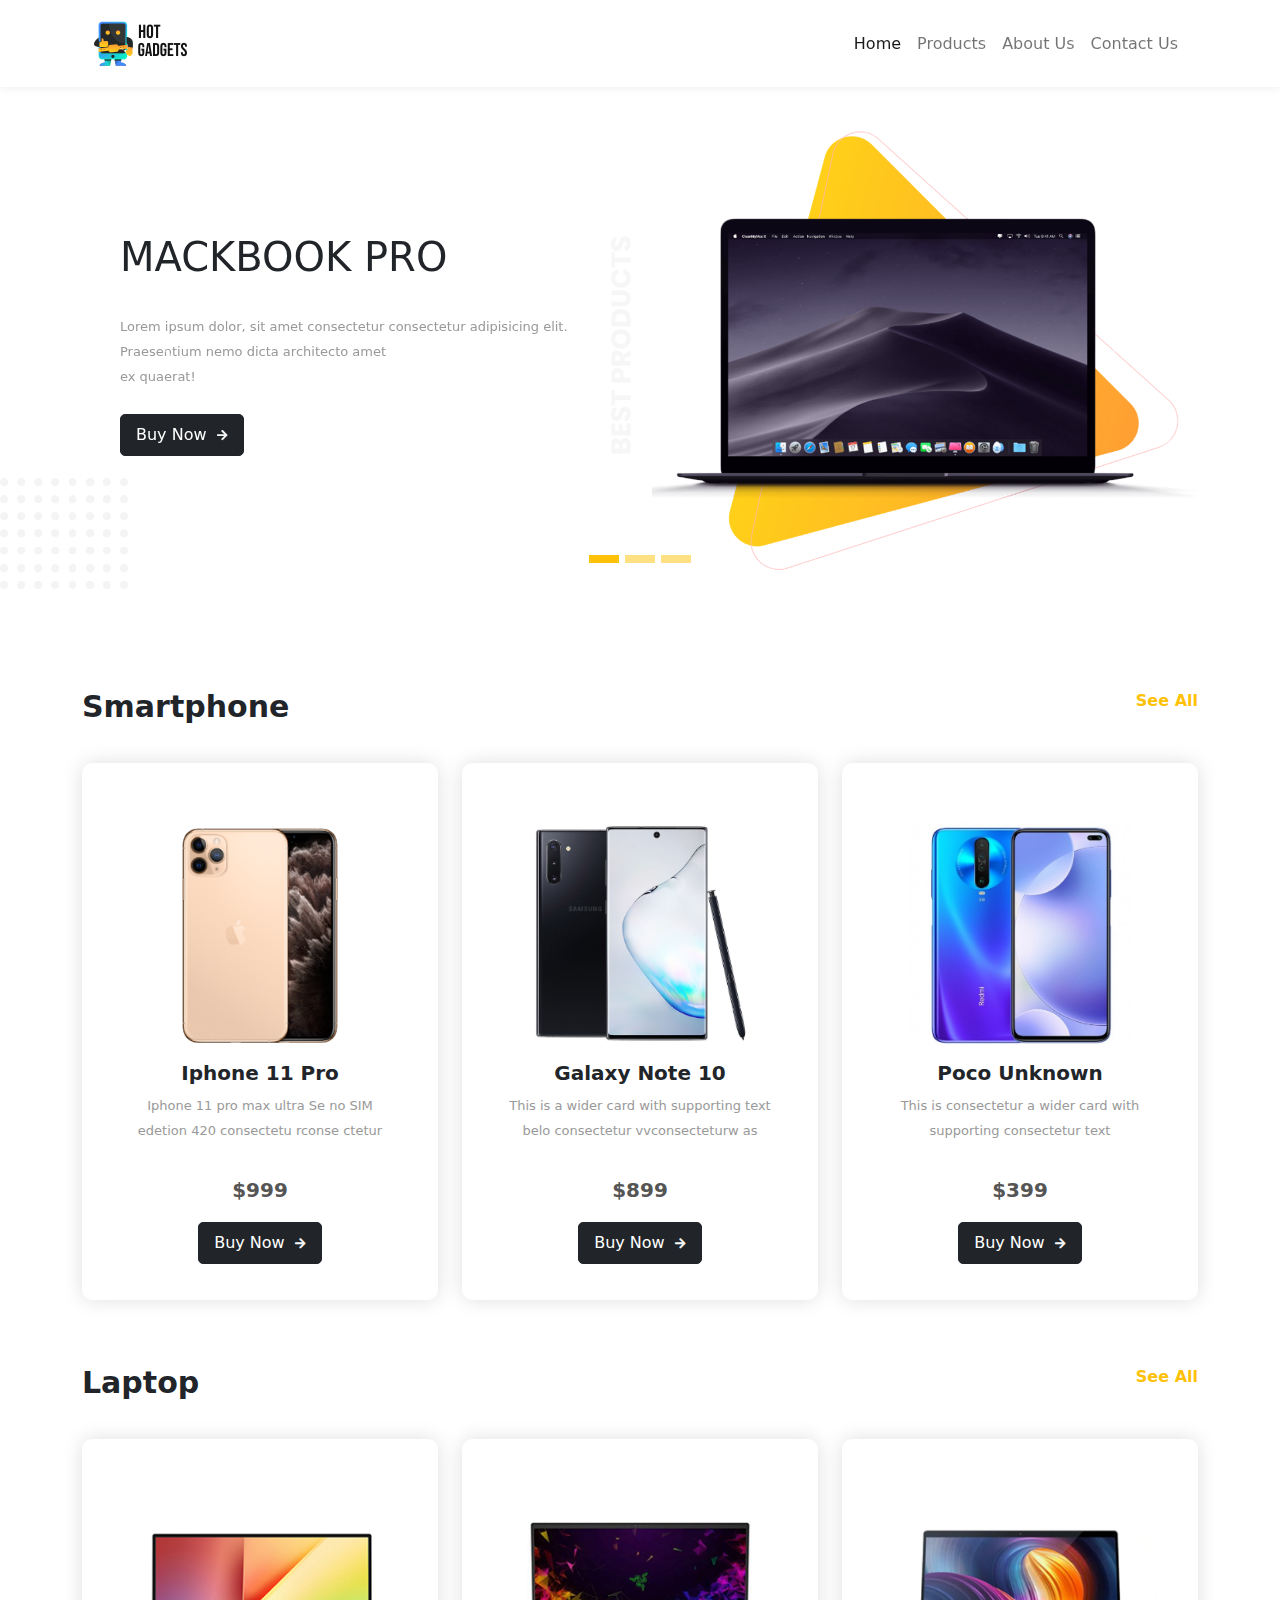
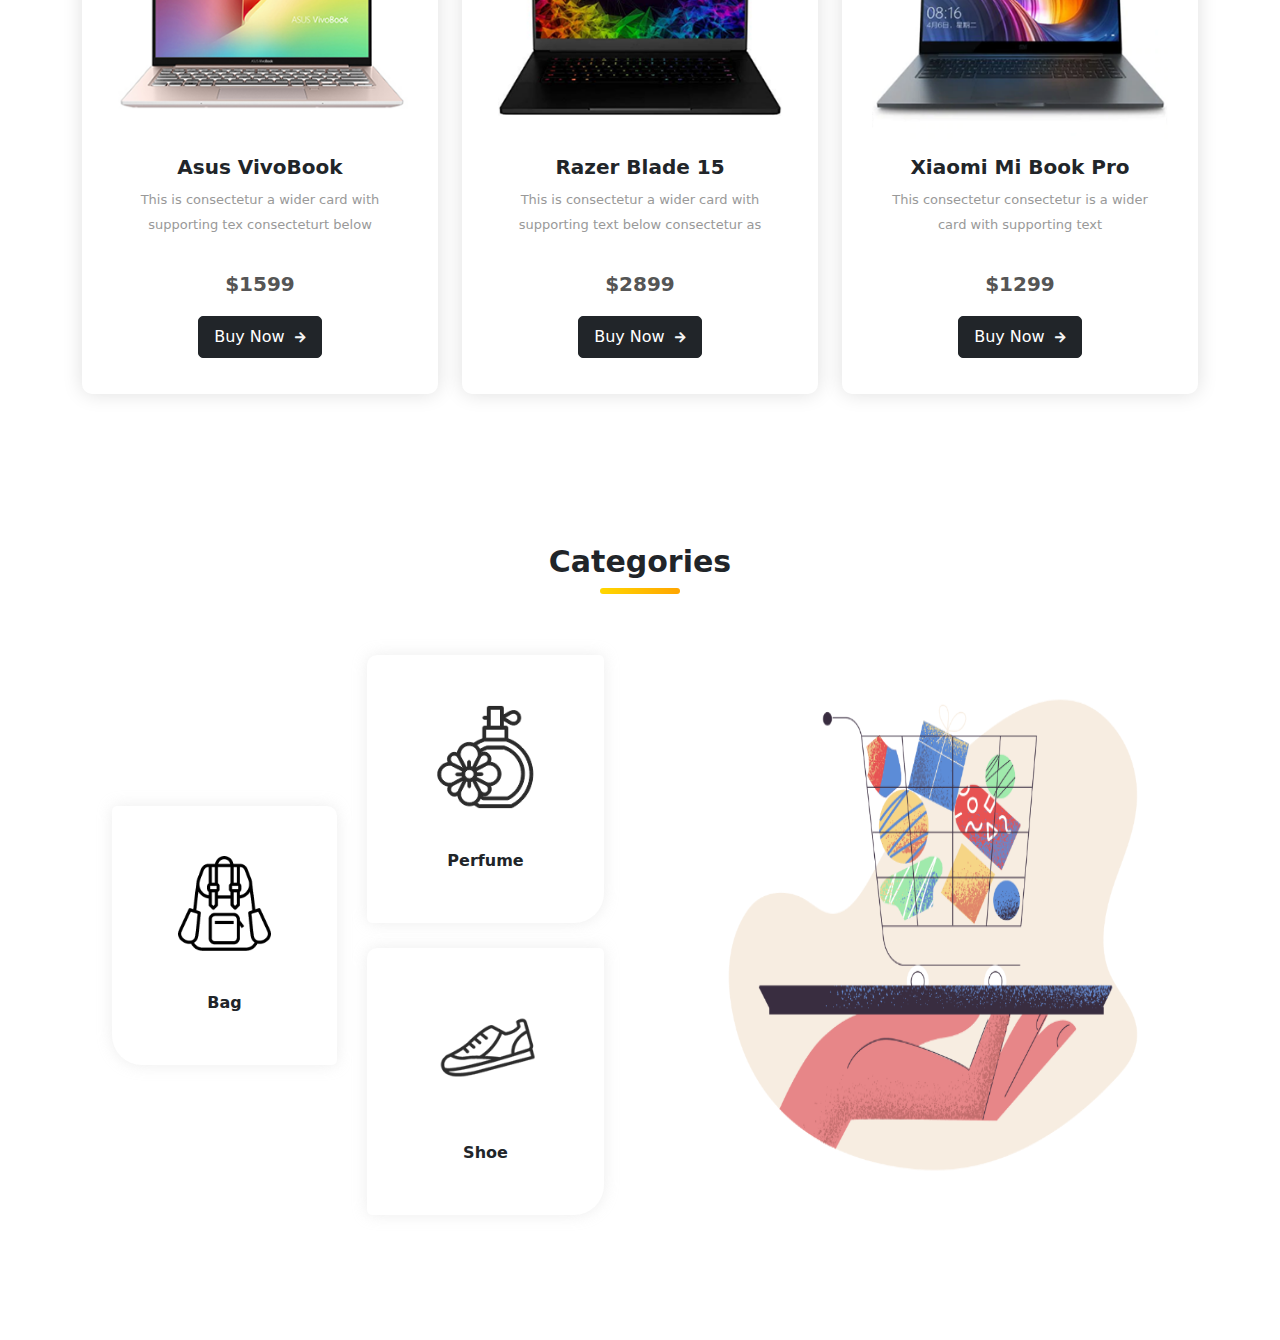
<file: index.html>
<!DOCTYPE html>
<html lang="en">

<head>
    <meta name="viewport" content="width=device-width, initial-scale=1.0">
    <link rel="stylesheet" href="https://cdnjs.cloudflare.com/ajax/libs/font-awesome/5.15.3/css/all.min.css">
    <link rel="stylesheet" href="bootstrap 5.1.1/css/bootstrap.min.css">
    <link rel="stylesheet" href="style.css">
    <title>&nbsp;</title>
    <link rel="shortcut icon" href="1.gif" type="image/x-icon">
</head>

<body>
    <nav class="navbg fixed-top">
        <div class="container navbar navbar-expand-md navbar-light">
            <div class="container-fluid">
                <a class="navbar-brand" href="#">
                    <img height="45" src="res/logo.png" alt="">
                </a>
                <button class="navbar-toggler" type="button" data-bs-toggle="collapse"
                    data-bs-target="#navbarNavAltMarkup" aria-controls="navbarNavAltMarkup" aria-expanded="false"
                    aria-label="Toggle navigation">
                    <span class="navbar-toggler-icon"></span>
                </button>
                <div class="collapse navbar-collapse justify-content-end" id="navbarNavAltMarkup">
                    <div class="navbar-nav">
                        <a class="nav-link active" aria-current="page" href="#home">Home</a>
                        <a class="nav-link" href="#products">Products</a>
                        <a class="nav-link" href="#about">About Us</a>
                        <a class="nav-link" href="#contact">Contact Us</a>
                    </div>
                </div>
            </div>
        </div>
    </nav>
    <div class = slider-bg>
        <div class="container carousel-box">
            <div id="carouselExampleIndicators" class="carousel slide" data-bs-ride="carousel">
                <div class="carousel-indicators">
                    <button data-bs-target="#carouselExampleIndicators" data-bs-slide-to="0" class="active bg-warning"
                        style="height: 8px; border-radius: 10px; " aria-current="true" aria-label="Slide 1"></button>
                    <button class="bg-warning" style="height: 8px; border-radius: 10px; "
                        data-bs-target="#carouselExampleIndicators" data-bs-slide-to="1" aria-label="Slide 2"></button>
                    <button class="bg-warning" style="height: 8px; border-radius: 10px; "
                        data-bs-target="#carouselExampleIndicators" data-bs-slide-to="2" aria-label="Slide 3"></button>
                </div>
                <div class="carousel-inner">
                    <div class="carousel-item active">
                        <div class="row d-flex justify-content-center align-items-center">
                            <div class="col-6 s2 s1">
                                <h1>Mackbook Pro</h1>
                                <p class="slide-p">Lorem ipsum dolor, sit amet consectetur consectetur adipisicing elit. <br> Praesentium  nemo dicta
                                    architecto amet <br> ex quaerat!</p>
                                <button class="btn btn-dark ">Buy Now <span class="fas fa-arrow-right"></span></button>
                            </div>
                            <div class="col-6">
                                <img src="res/banner-products/product-1.png" class="d-block w-100">
                            </div>
                        </div>
                    </div>
                    <div class="carousel-item">
                        <div class="row d-flex justify-content-center align-items-center">
                            <div class="col-6 s2 s1">
                                <h1>MI Home Assistant</h1>
                                <p class="slide-p">Lorem ipsum dolor, sit amet consectetur adipisicing eli consecteturt. <br> Praesentium  nemo dicta
                                    architecto amet <br> ex quaerat!</p>
                                <button class="btn btn-dark ">Buy Now <span class="fas fa-arrow-right"></span></button>
                            </div>
                            <div class="col-6">
                                <img src="res/banner-products/slider-1.png" class="d-block w-100">
                            </div>
                        </div>
                    </div>
                    <div class="carousel-item">
                        <div class="row d-flex justify-content-center align-items-center">
                            <div class="col-6 s2 s1">
                                <h1>JBL Charge Pro</h1>
                                <p class="slide-p">Lorem ipsum dolor, sit amet consectetur adipisicing elit. <br> Praesentium  consectetur nemo dicta
                                    architecto amet ex <br> quaerat!</p>
                                <button class="btn btn-dark ">Buy Now <span class="fas fa-arrow-right"></span></button>
                            </div>
                            <div class="col-6">
                                <img src="res/banner-products/slider-3.png" class="d-block w-100">
                            </div>
                        </div>
                    </div>
                </div>
                <button class="carousel-control-prev" type="button" data-bs-target="#carouselExampleIndicators"
                    data-bs-slide="prev">
                    <span class="carousel-control-prev-icon" aria-hidden="true"></span>
                    <span class="visually-hidden">Previous</span>
                </button>
                <button class="carousel-control-next" type="button" data-bs-target="#carouselExampleIndicators"
                    data-bs-slide="next">
                    <span class="carousel-control-next-icon" aria-hidden="true"></span>
                    <span class="visually-hidden">Next</span>
                </button>
            </div>
        </div>
    </div>

    <div class="container" id="products">
        <div class="cathead d-flex justify-content-between">
            <h5>Smartphone</h5>
            <a class="text-warning see-all-link" href="">See All</a>
        </div>

        <div class="row row-cols-1 row-cols-sm-2 row-cols-md-3 g-4">
            <div class="col text-center">
                <div class="card">
                    <img src="res/phone/phone-2.png" class="card-img-top w-75 m-auto">
                    <div class="card-body">
                        <h5 class="card-title">Iphone 11 Pro</h5>
                        <p class="card-text">Iphone 11 pro max ultra Se no SIM edetion 420 consectetu rconse ctetur</p>
                        <h5 class="price">$999</h5>
                        <button class="btn btn-dark ">Buy Now <span class="fas fa-arrow-right"></span></button>
                    </div>
                </div>
            </div>
            <div class="col text-center">
                <div class="card">
                    <img src="res/phone/phone-3.png" class="card-img-top w-75 m-auto">
                    <div class="card-body">
                        <h5 class="card-title">Galaxy Note 10</h5>
                        <p class="card-text">This is a wider card with supporting text belo consectetur vvconsecteturw as</p>
                        <h5 class="price">$899</h5>
                        <button class="btn btn-dark ">Buy Now <span class="fas fa-arrow-right"></span></button>
                    </div>
                </div>
            </div>
            <div class="col text-center">
                <div class="card">
                    <img src="res/phone/phone-1.png" class="card-img-top w-75 m-auto">
                    <div class="card-body">
                        <h5 class="card-title">Poco Unknown</h5>
                        <p class="card-text">This is consectetur a wider card with supporting consectetur text </p>
                        <h5 class="price">$399</h5>
                        <button class="btn btn-dark ">Buy Now <span class="fas fa-arrow-right"></span></button>
                    </div>
                </div>
            </div>
        </div>
    </div>
    <div class="container">
        <div class="cathead d-flex justify-content-between">
            <h5>Laptop</h5>
            <a class="text-warning see-all-link" href="">See All</a>
        </div>

        <div class="row row-cols-1 row-cols-sm-2 row-cols-md-3 g-4">
            <div class="col text-center">
                <div class="card">
                    <img src="res/laptop/product-1.png" class="card-img-top w-100 m-auto">
                    <div class="card-body">
                        <h5 class="card-title">Asus VivoBook</h5>
                        <p class="card-text">This is consectetur a wider card with supporting tex consecteturt below</p>
                        <h5 class="price">$1599</h5>
                        <button class="btn btn-dark ">Buy Now <span class="fas fa-arrow-right"></span></button>
                    </div>
                </div>
            </div>
            <div class="col text-center">
                <div class="card">
                    <img src="res/laptop/product-2.png" class="card-img-top w-100 m-auto">
                    <div class="card-body">
                        <h5 class="card-title">Razer Blade 15</h5>
                        <p class="card-text">This is consectetur a wider card with supporting text below consectetur as</p>
                        <h5 class="price">$2899</h5>
                        <button class="btn btn-dark ">Buy Now <span class="fas fa-arrow-right"></span></button>
                    </div>
                </div>
            </div>
            <div class="col text-center">
                <div class="card">
                    <img src="res/laptop/product-3.png" class="card-img-top w-100 m-auto">
                    <div class="card-body">
                        <h5 class="card-title">Xiaomi Mi Book Pro</h5>
                        <p class="card-text">This consectetur consectetur is a wider card with supporting text</p>
                        <h5 class="price">$1299</h5>
                        <button class="btn btn-dark ">Buy Now <span class="fas fa-arrow-right"></span></button>
                    </div>
                </div>
            </div>
        </div>
    </div>

    <div class="container">
        <div class="cathead cat">
            <h5 class="text-center">Categories</h5>
        </div>
        <div class="row">
            <div class="col-sm-12 col-md-6 col-lg-6 col-xl-6 d-flex justify-content-center align-items-center">
                <div class="row">
                    <div class="col-6 d-flex justify-content-center align-items-center">
                        <div class=" bag d-flex flex-column text-center">
                            <img class="w-75 m-auto" src="res/Categories/bag.png" alt="">
                            <span>Bag</span>
                        </div>
                    </div>
                    <div class="col-6">
                        <div class=" perf d-flex flex-column text-center">
                            <img class="w-75 m-auto" src="res/Categories/perfume.png" alt="">
                            <span>Perfume</span>
                        </div>
                        <div class=" shoe d-flex flex-column text-center">
                            <img class="w-75 m-auto" src="res/Categories/shoe.png" alt="">
                            <span>Shoe</span>
                        </div>
                    </div>
                    <div>
                        
                    </div>
                </div>
            </div>
            <div class="order-sm-0 order-md-0 order-lg-0 order-xl-0 col-sm-12 col-md-6 col-lg-6 col-xl-6 d-flex justify-content-center">
                <img class="w-100" src="res/Categories/pale-order.png" alt="">
            </div>
        </div>
    </div>



    <footer id="footer" >

    </footer>

    <script src="https://cdn.jsdelivr.net/npm/bootstrap@5.1.1/dist/js/bootstrap.bundle.min.js"
        integrity="sha384-/bQdsTh/da6pkI1MST/rWKFNjaCP5gBSY4sEBT38Q/9RBh9AH40zEOg7Hlq2THRZ"
        crossorigin="anonymous"></script>
</body>

</html>
</file>
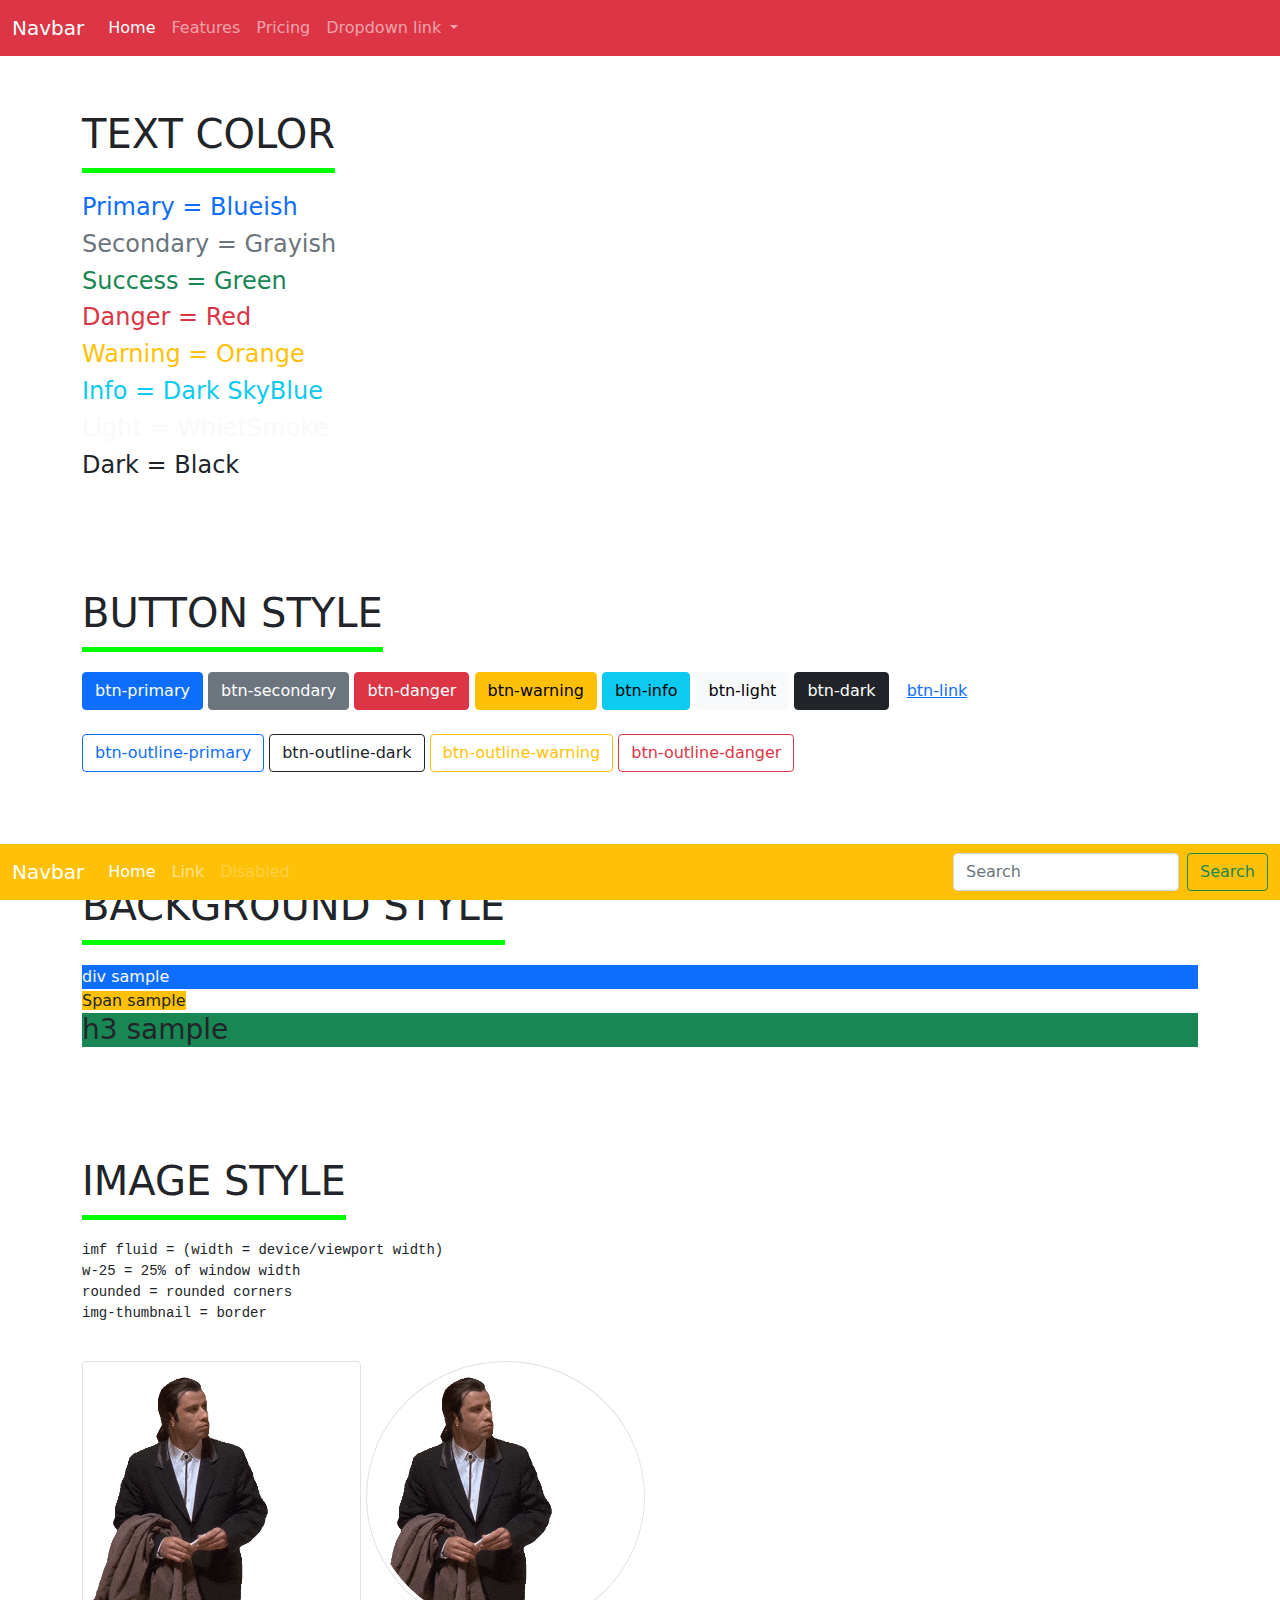
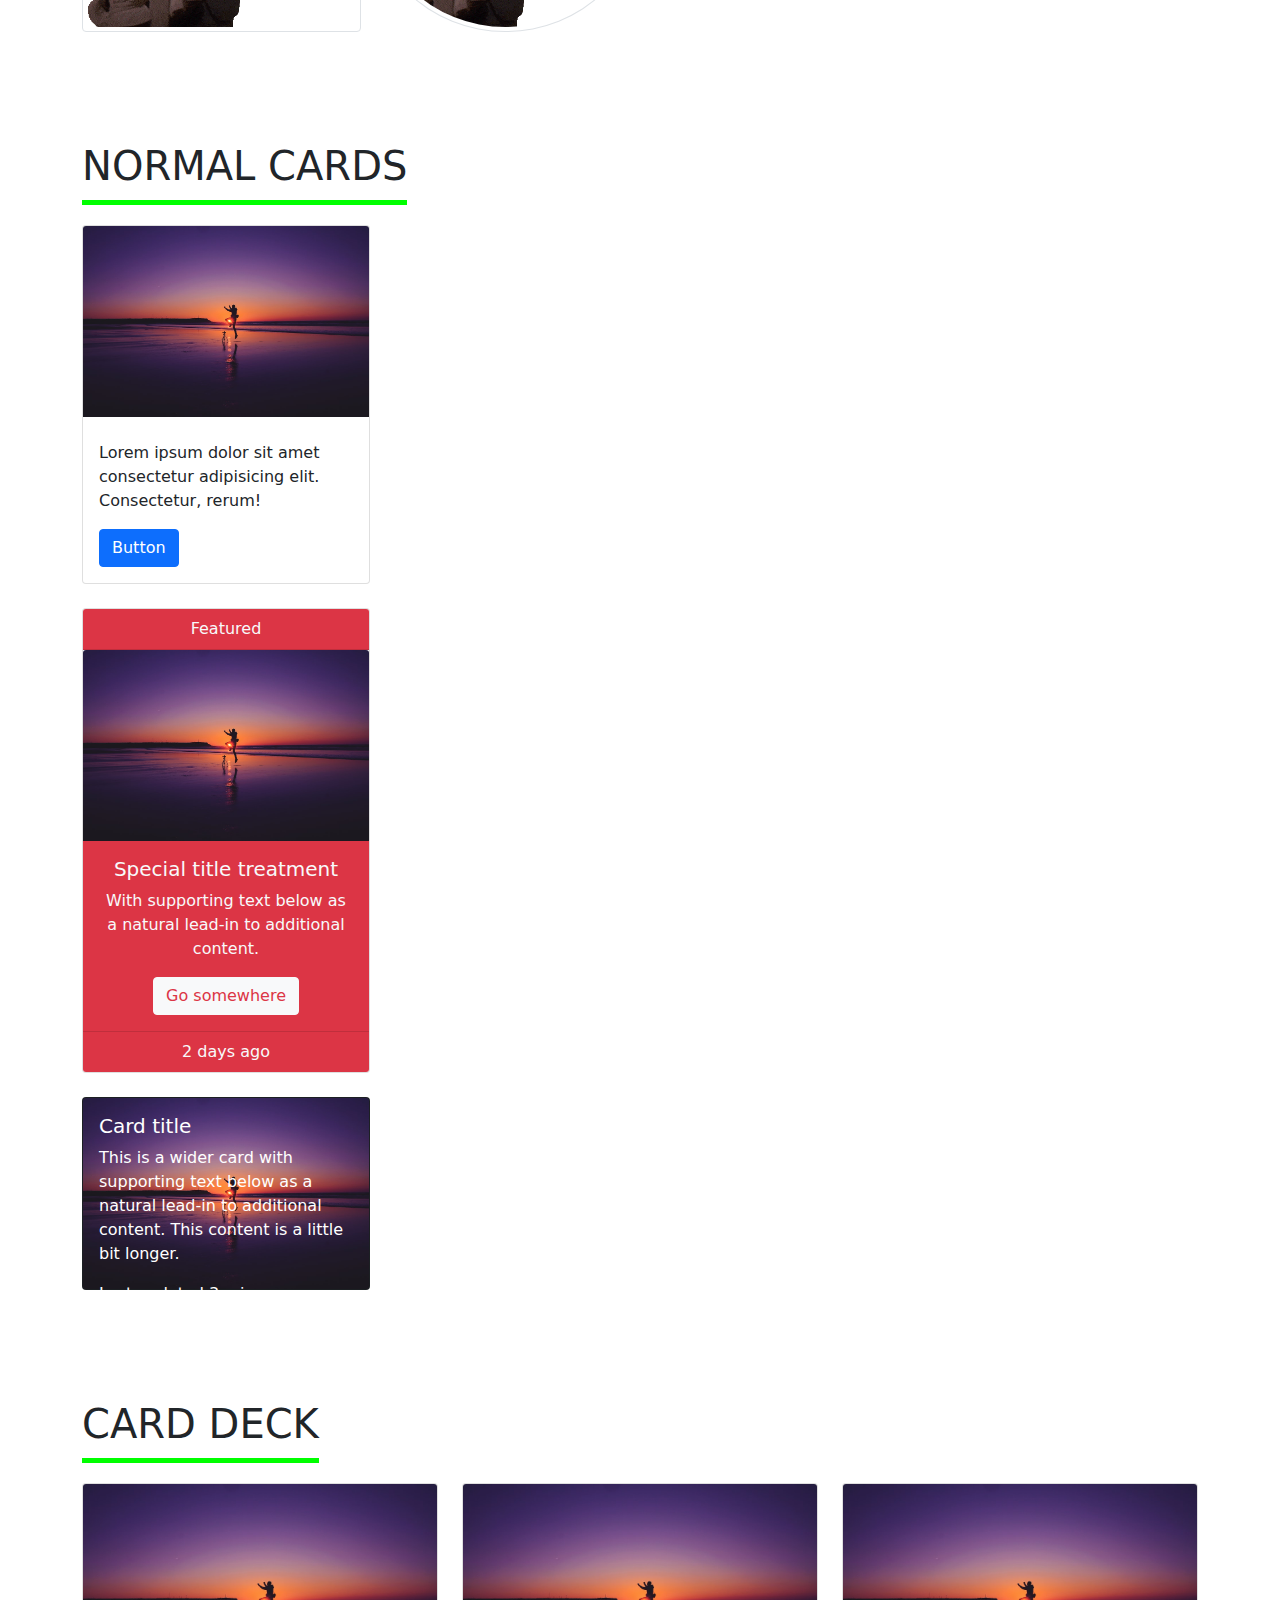
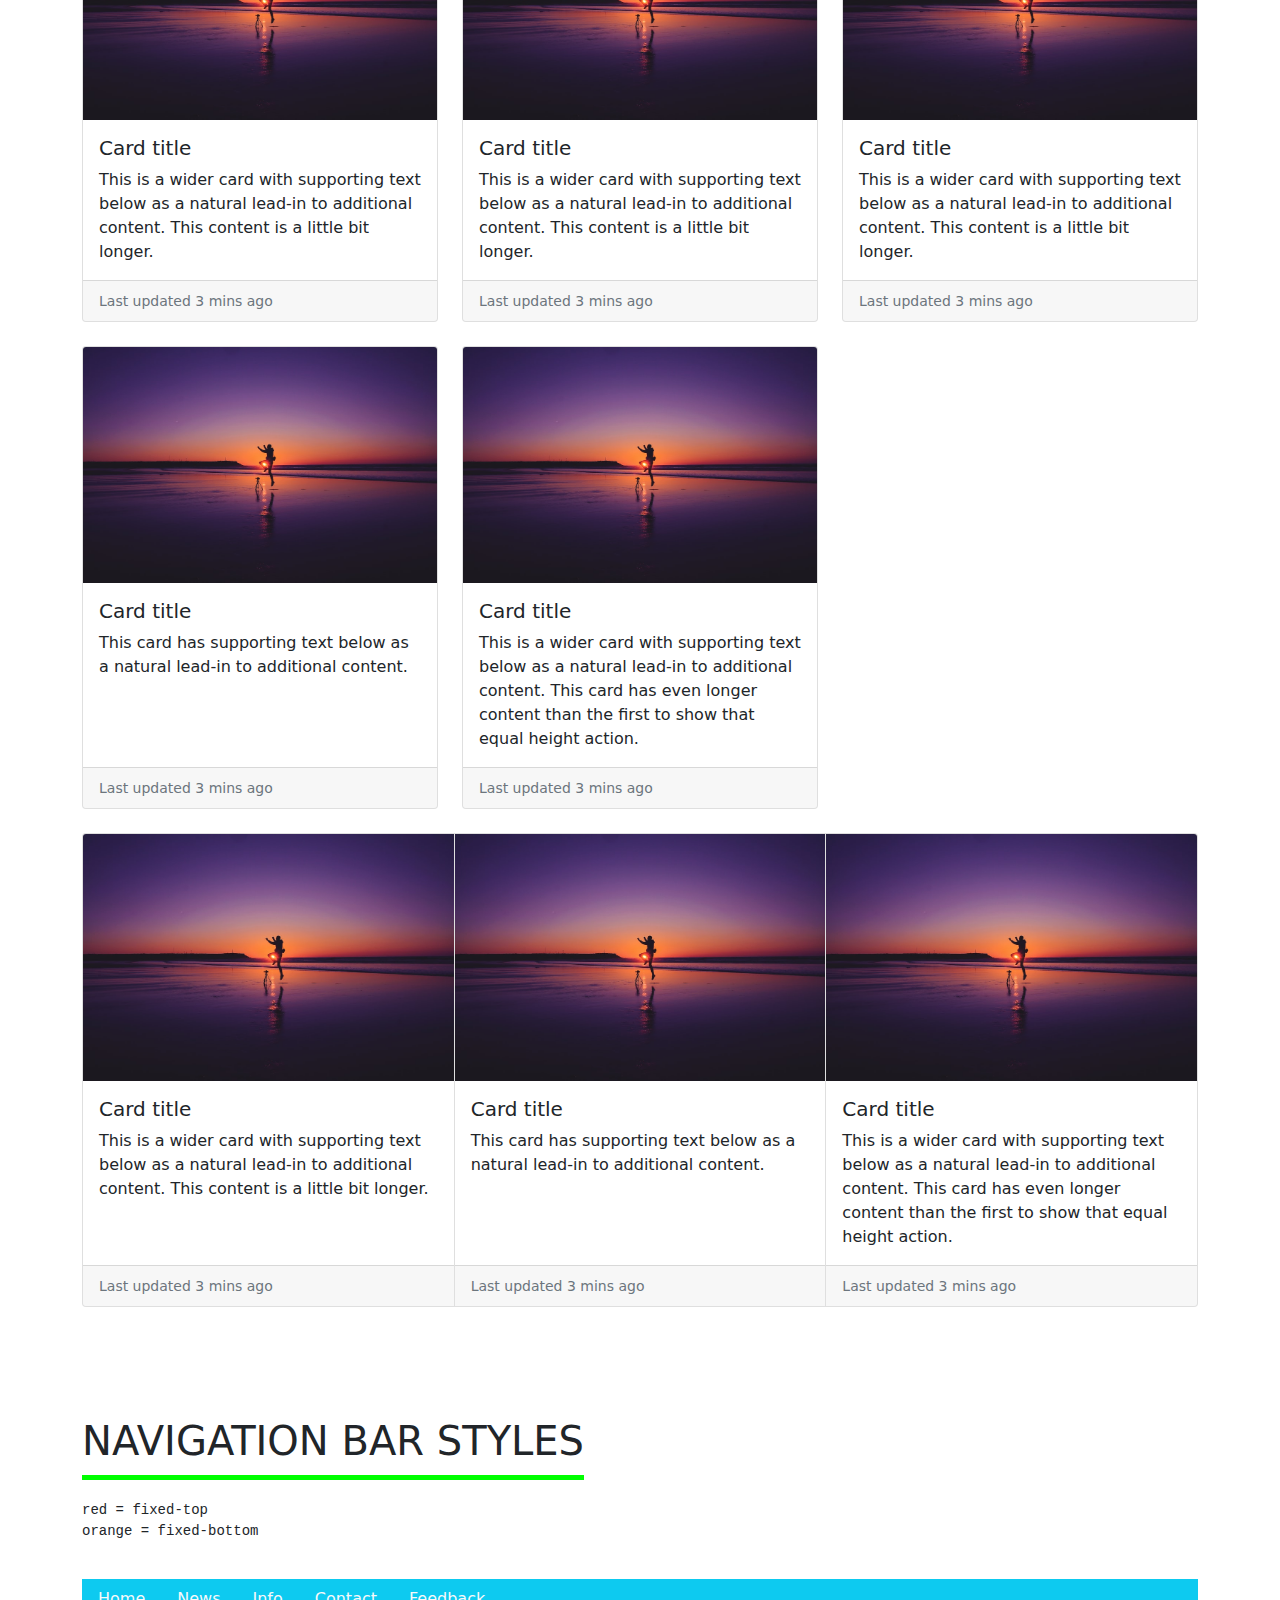
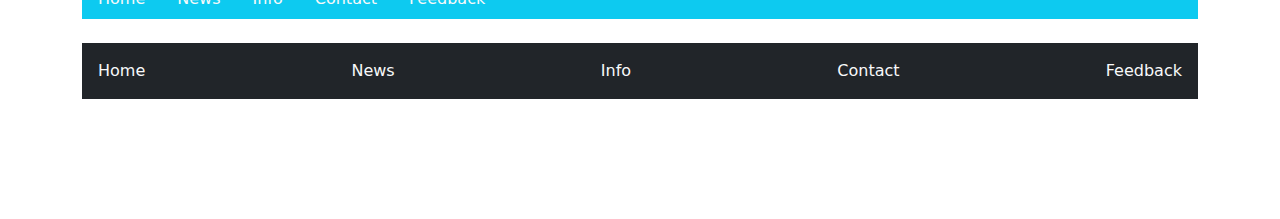
<file: component1.html>
<!DOCTYPE html>
<html lang="en">

<head>
    <meta charset="UTF-8">
    <meta http-equiv="X-UA-Compatible" content="IE=edge">
    <meta name="viewport" content="width=device-width, initial-scale=1.0">
    <title>Document</title>
    <!-- <link href="https://cdn.jsdelivr.net/npm/bootstrap@5.1.1/dist/css/bootstrap.min.css" rel="stylesheet" integrity="sha384-F3w7mX95PdgyTmZZMECAngseQB83DfGTowi0iMjiWaeVhAn4FJkqJByhZMI3AhiU" crossorigin="anonymous"> -->
    <link rel="stylesheet" href="bootstrap 5.1.1/css/bootstrap.min.css">
    <style>
        h1{
            margin: 100px 0 20px 0;
            padding: 10px 0;
            border-bottom: 5px solid lime;
            width: max-content;
        }
    </style>
</head>

<body>
<div class="container">
    <text-style>
        <h1>TEXT COLOR</h1>
        <h4 class=text-primary>Primary = Blueish</h4>
        <h4 class=text-secondary>Secondary = Grayish</h4>
        <h4 class=text-success>Success = Green</h4>
        <h4 class=text-danger>Danger = Red</h4>
        <h4 class=text-warning>Warning = Orange</h4>
        <h4 class=text-info>Info = Dark SkyBlue</h4>
        <h4 class=text-light>Light = WhietSmoke</h4>
        <h4 class=text-dark>Dark = Black</h4>
    </text-style>
    <!-- SECTION BREAKPOINT -->
    <button-style>
        <h1>BUTTON STYLE</h1>
        <input class="btn btn-primary" type="button" value="btn-primary">
        <button class="btn btn-secondary">btn-secondary</button>
        <button class="btn btn-danger">btn-danger</button>
        <button class="btn btn-warning">btn-warning</button>
        <button class="btn btn-info">btn-info</button>
        <button class="btn btn-light">btn-light</button>
        <button class="btn btn-dark">btn-dark</button>
        <button class="btn btn-link">btn-link</button>
        <br><br>
        <button class="btn btn-outline-primary">btn-outline-primary</button>
        <button class="btn btn-outline-dark">btn-outline-dark</button>
        <button class="btn btn-outline-warning">btn-outline-warning</button>
        <button class="btn btn-outline-danger">btn-outline-danger</button>
    </button-style>
    <!-- SECTION BREAKPOINT -->
    <background-style>
        <h1>BACKGROUND STYLE</h1>
        <div class="text-light bg-primary"> div sample </div>
        <span class=bg-warning> Span sample </span>
        <h3 class=bg-success> h3 sample </h3>
    </background-style>
    <!-- SECTION BREAKPOINT -->
    <img-style>
        <h1>IMAGE STYLE</h1>
        <pre>
imf fluid = (width = device/viewport width)
w-25 = 25% of window width
rounded = rounded corners
img-thumbnail = border
        </pre>
        <img class="img-fluid w-25 rounded img-thumbnail" src="1.gif">
        <img class="w-25 img-thumbnail rounded-circle" src="1.gif">
    </img-style>
    <!-- SECTION BREAKPOINT -->
    <card-style>
        <h1>NORMAL CARDS</h1>
        <div class="card" style="width: 18rem;">
            <img src="intelijbackground.jpg" alt="" class="card-img-top">
            <div class="card-body">
                <h5 class="card-title"></h5>
                <p class="card-text">Lorem ipsum dolor sit amet consectetur adipisicing elit. Consectetur, rerum!</p>
                <a href="" class="btn btn-primary">Button</a>
            </div>
        </div>
        <br>
        <div class="card text-center" style="width: 18rem;">
            <div class="card-header bg-danger text-light">
                Featured
            </div>
            <img src="intelijbackground.jpg" alt="" class="card-img-top">
            <div class="card-body bg-danger">
                <h5 class="text-light card-title">Special title treatment</h5>
                <p class="text-light card-text">With supporting text below as a natural lead-in to additional content.
                </p>
                <a href="#" class="text-danger btn btn-light">Go somewhere</a>
            </div>
            <div class="bg-danger card-footer text-light">
                2 days ago
            </div>
        </div>
        <br>
        <div class="card bg-dark text-white" style="width: 18rem;">
            <img src="intelijbackground.jpg" class="card-img" alt="...">
            <div class="card-img-overlay">
                <h5 class="card-title">Card title</h5>
                <p class="card-text">This is a wider card with supporting text below as a natural lead-in to additional
                    content. This content is a little bit longer.</p>
                <p class="card-text">Last updated 3 mins ago</p>
            </div>
        </div>
        <h1>CARD DECK</h1>
        <div class="row row-cols-1 row-cols-md-3 g-4">
            <div class="col">
              <div class="card h-100">
                <img src="intelijbackground.jpg" class="card-img-top" alt="...">
                <div class="card-body">
                  <h5 class="card-title">Card title</h5>
                  <p class="card-text">This is a wider card with supporting text below as a natural lead-in to additional content. This content is a little bit longer.</p>
                </div>
                <div class="card-footer">
                  <small class="text-muted">Last updated 3 mins ago</small>
                </div>
              </div>
            </div>
            <div class="col">
              <div class="card h-100">
                <img src="intelijbackground.jpg" class="card-img-top" alt="...">
                <div class="card-body">
                  <h5 class="card-title">Card title</h5>
                  <p class="card-text">This is a wider card with supporting text below as a natural lead-in to additional content. This content is a little bit longer.</p>
                </div>
                <div class="card-footer">
                  <small class="text-muted">Last updated 3 mins ago</small>
                </div>
              </div>
            </div>
            <div class="col">
              <div class="card h-100">
                <img src="intelijbackground.jpg" class="card-img-top" alt="...">
                <div class="card-body">
                  <h5 class="card-title">Card title</h5>
                  <p class="card-text">This is a wider card with supporting text below as a natural lead-in to additional content. This content is a little bit longer.</p>
                </div>
                <div class="card-footer">
                  <small class="text-muted">Last updated 3 mins ago</small>
                </div>
              </div>
            </div>
            <div class="col">
              <div class="card h-100">
                <img src="intelijbackground.jpg" class="card-img-top" alt="...">
                <div class="card-body">
                  <h5 class="card-title">Card title</h5>
                  <p class="card-text">This card has supporting text below as a natural lead-in to additional content.</p>
                </div>
                <div class="card-footer">
                  <small class="text-muted">Last updated 3 mins ago</small>
                </div>
              </div>
            </div>
            <div class="col">
              <div class="card h-100">
                <img src="intelijbackground.jpg" class="card-img-top" alt="...">
                <div class="card-body">
                  <h5 class="card-title">Card title</h5>
                  <p class="card-text">This is a wider card with supporting text below as a natural lead-in to additional content. This card has even longer content than the first to show that equal height action.</p>
                </div>
                <div class="card-footer">
                  <small class="text-muted">Last updated 3 mins ago</small>
                </div>
              </div>
            </div>
          </div>
        <br>
        <div class="card-group">
            <div class="card">
                <img src="intelijbackground.jpg" class="card-img-top" alt="...">
                <div class="card-body">
                    <h5 class="card-title">Card title</h5>
                    <p class="card-text">This is a wider card with supporting text below as a natural lead-in to
                        additional content. This content is a little bit longer.</p>
                </div>
                <div class="card-footer">
                    <small class="text-muted">Last updated 3 mins ago</small>
                </div>
            </div>
            <div class="card">
                <img src="intelijbackground.jpg" class="card-img-top" alt="...">
                <div class="card-body">
                    <h5 class="card-title">Card title</h5>
                    <p class="card-text">This card has supporting text below as a natural lead-in to additional content.
                    </p>
                </div>
                <div class="card-footer">
                    <small class="text-muted">Last updated 3 mins ago</small>
                </div>
            </div>
            <div class="card">
                <img src="intelijbackground.jpg" class="card-img-top" alt="...">
                <div class="card-body">
                    <h5 class="card-title">Card title</h5>
                    <p class="card-text">This is a wider card with supporting text below as a natural lead-in to
                        additional content. This card has even longer content than the first to show that equal height
                        action.</p>
                </div>
                <div class="card-footer">
                    <small class="text-muted">Last updated 3 mins ago</small>
                </div>
            </div>
        </div>

    </card-style>
    <!-- SECTION BREAKPOINT -->
    <navigation-bar-style>
        <h1>NAVIGATION BAR STYLES</h1>
        <pre>
red = fixed-top
orange = fixed-bottom
        </pre>
        <nav class="nav bg-info">
            <a href="" class="nav-link text-light">Home</a>
            <a href="" class="nav-link text-light">News</a>
            <a href="" class="nav-link text-light">Info</a>
            <a href="" class="nav-link text-light">Contact</a>
            <a href="" class="nav-link text-light">Feedback</a>
        </nav>
        <br>
        <nav class="navbar navbar-dark bg-dark">
            <a href="" class="nav-link text-light">Home</a>
            <a href="" class="nav-link text-light">News</a>
            <a href="" class="nav-link text-light">Info</a>
            <a href="" class="nav-link text-light">Contact</a>
            <a href="" class="nav-link text-light">Feedback</a>
        </nav>
        <br>
        <nav class="navbar navbar-expand-lg navbar-dark bg-warning fixed-bottom">
            <div class="container-fluid">
                <button class="navbar-toggler" type="button" data-bs-toggle="collapse"
                    data-bs-target="#navbarTogglerDemo03" aria-controls="navbarTogglerDemo03" aria-expanded="false"
                    aria-label="Toggle navigation">
                    <span class="navbar-toggler-icon"></span>
                </button>
                <a class="navbar-brand" href="#">Navbar</a>
                <div class="collapse navbar-collapse" id="navbarTogglerDemo03">
                    <ul class="navbar-nav me-auto mb-2 mb-lg-0">
                        <li class="nav-item">
                            <a class="nav-link active" aria-current="page" href="#">Home</a>
                        </li>
                        <li class="nav-item">
                            <a class="nav-link" href="#">Link</a>
                        </li>
                        <li class="nav-item">
                            <a class="nav-link disabled">Disabled</a>
                        </li>
                    </ul>
                    <form class="d-flex">
                        <input class="form-control me-2" type="search" placeholder="Search" aria-label="Search">
                        <button class="btn btn-outline-success" type="submit">Search</button>
                    </form>
                </div>
            </div>
        </nav>
        <br>
        <nav class="navbar navbar-expand-lg navbar-dark bg-danger fixed-top">
            <div class="container-fluid">
                <a class="navbar-brand" href="#">Navbar</a>
                <button class="navbar-toggler" type="button" data-bs-toggle="collapse"
                    data-bs-target="#navbarNavDropdown" aria-controls="navbarNavDropdown" aria-expanded="false"
                    aria-label="Toggle navigation">
                    <span class="navbar-toggler-icon"></span>
                </button>
                <div class="collapse navbar-collapse" id="navbarNavDropdown">
                    <ul class="navbar-nav">
                        <li class="nav-item">
                            <a class="nav-link active" aria-current="page" href="#">Home</a>
                        </li>
                        <li class="nav-item">
                            <a class="nav-link" href="#">Features</a>
                        </li>
                        <li class="nav-item">
                            <a class="nav-link" href="#">Pricing</a>
                        </li>
                        <li class="nav-item dropdown">
                            <a class="nav-link dropdown-toggle" href="#" id="navbarDropdownMenuLink" role="button"
                                data-bs-toggle="dropdown" aria-expanded="false">
                                Dropdown link
                            </a>
                            <ul class="dropdown-menu" aria-labelledby="navbarDropdownMenuLink">
                                <li><a class="dropdown-item" href="#">Action</a></li>
                                <li><a class="dropdown-item" href="#">Another action</a></li>
                                <li><a class="dropdown-item" href="#">Something else here</a></li>
                            </ul>
                        </li>
                    </ul>
                </div>
            </div>
        </nav>
    </navigation-bar-style>

</div>


    <br><br><br>
    <script src="https://cdn.jsdelivr.net/npm/bootstrap@5.1.1/dist/js/bootstrap.bundle.min.js" integrity="sha384-/bQdsTh/da6pkI1MST/rWKFNjaCP5gBSY4sEBT38Q/9RBh9AH40zEOg7Hlq2THRZ" crossorigin="anonymous"></script>

</body>

</html>
</file>
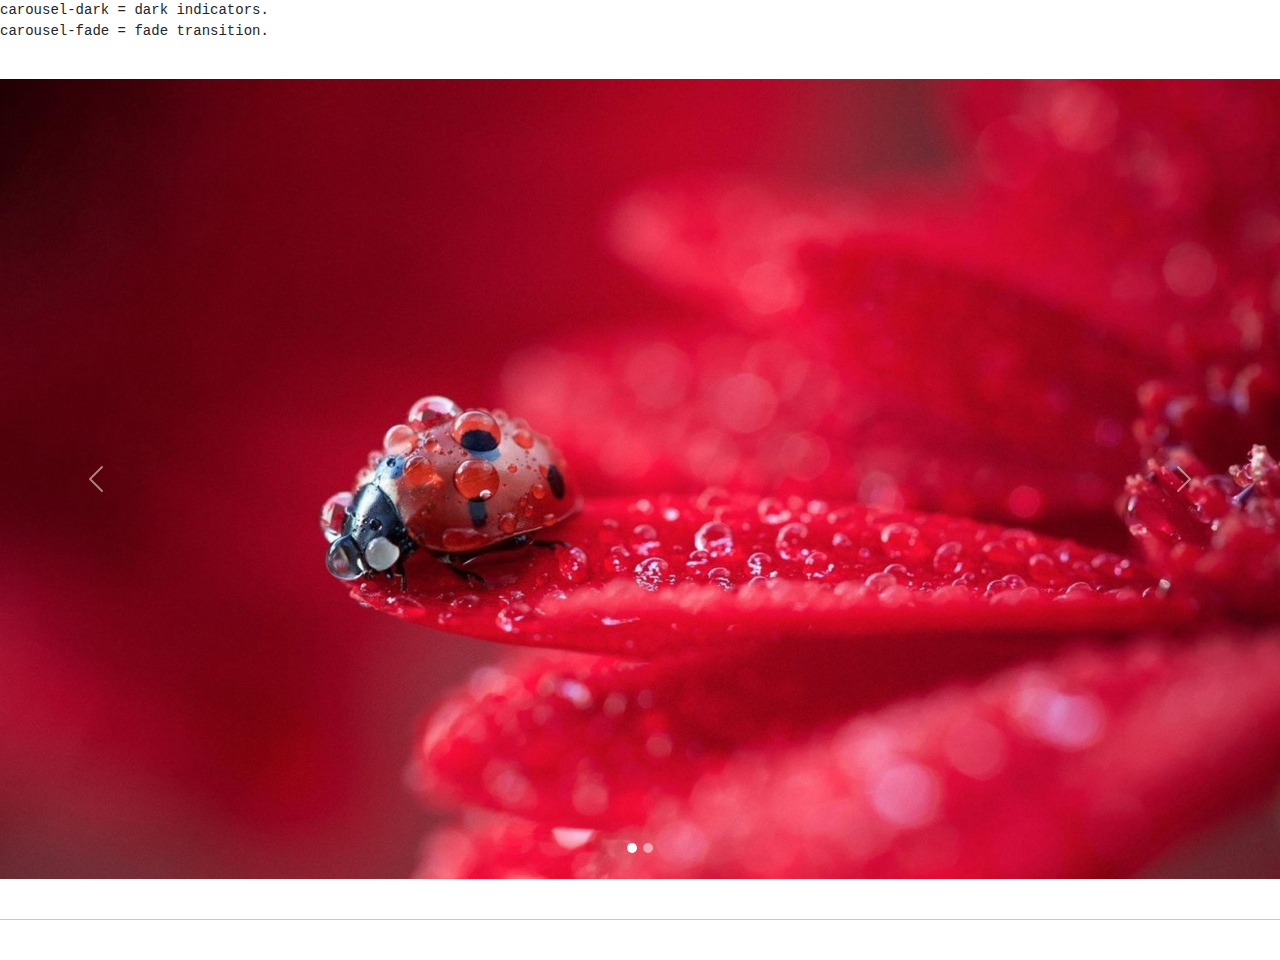
<file: componnt2.html>
<!DOCTYPE html>
<html lang="en">

<head>
    <meta charset="UTF-8">
    <meta http-equiv="X-UA-Compatible" content="IE=edge">
    <meta name="viewport" content="width=device-width, initial-scale=1.0">
    <link rel="stylesheet" href="bootstrap 5.1.1/css/bootstrap.min.css">
    <title>Document</title>
</head>

<body>
    <pre>
carousel-dark = dark indicators.
carousel-fade = fade transition. 
    </pre>
    <div id="carouselExampleIndicators" class="carousel slide carousel-fade" data-bs-ride="carousel">
        <!-- INDICATORS AT THE BOTTOM -->
        <div class="carousel-indicators">
            <button style="height: 10px;width: 10px; border-radius: 50%;" data-bs-target="#carouselExampleIndicators" data-bs-slide-to="0" class="active" aria-current="true"
                aria-label="Slide 1"></button>
            <button style="height: 10px;width: 10px; border-radius: 50%;" data-bs-target="#carouselExampleIndicators" data-bs-slide-to="1" aria-label="Slide 2"></button>
        </div>

        <!-- IMAGE LIST CONTAINER DIV-->
        <div class="carousel-inner">
            <div class="carousel-item active">  <!-- SLIDE 1 CONTAINER DIV -->
                <img src="Slide1.jpg" class="w-100" alt="">
                <!-- CAPTION DIV WILL BE HERE IF NEEDED -->
            </div>
            <div class="carousel-item">  <!-- SLIDE 2 CONTAINER DIV -->
                <img src="Slide2.jpg" class="w-100" alt="">
                <!-- CAPTION CONTAINER DIV -->
                <div class="carousel-caption text-start">
                    <h1>Heading</h1>
                    <p>Lorem ipsum dolor sit amet consectetur adipisicing elit. Ut, corrupti.</p>
                    <button class="btn btn-light">Button</button>
                </div>
            </div>
        </div>

        <!-- SLIDE CONTROLLS   -->
        <button class="carousel-control-prev" data-bs-target="#carouselExampleIndicators" data-bs-slide="prev">
            <span class="carousel-control-prev-icon" aria-hidden="true"></span>
            <span class="visually-hidden">Previous</span>
        </button>
        <button class="carousel-control-next" data-bs-target="#carouselExampleIndicators" data-bs-slide="next">
            <span class="carousel-control-next-icon" aria-hidden="true"></span>
            <span class="visually-hidden">Next</span>
        </button>
    </div>



    <br>
    <hr><br>


    <script src="https://cdn.jsdelivr.net/npm/bootstrap@5.1.1/dist/js/bootstrap.bundle.min.js"
        integrity="sha384-/bQdsTh/da6pkI1MST/rWKFNjaCP5gBSY4sEBT38Q/9RBh9AH40zEOg7Hlq2THRZ"
        crossorigin="anonymous"></script>
</body>

</html>
</file>
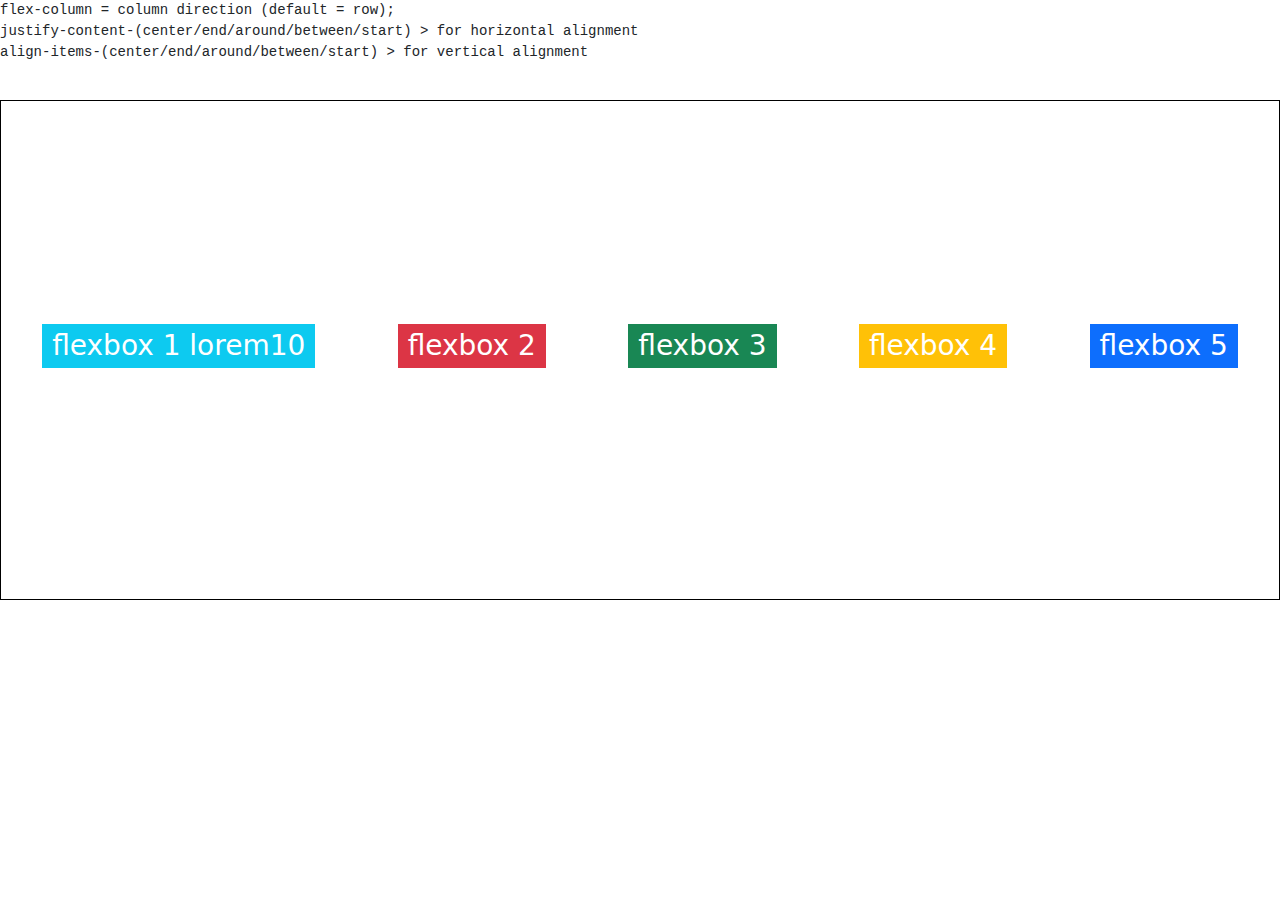
<file: flex-system.html>
<!DOCTYPE html>
<html lang="en">

<head>
    <link rel="stylesheet" href="bootstrap 5.1.1/css/bootstrap.min.css">
    <title>Document</title>
    <style>
        h3 {
            padding: 5px 10px;
            color: white;
        }

        div {
            height: 500px; border: 1px solid #000;
        }
    </style>
</head>

<body>
    <pre>
flex-column = column direction (default = row);
justify-content-(center/end/around/between/start) > for horizontal alignment
align-items-(center/end/around/between/start) > for vertical alignment

</pre>
    <div class="d-flex justify-content-around align-items-center flex-sm-row flex-wrap flex-column">
        <h3 class="bg-info">flexbox 1 lorem10</h3>
        <h3 class="bg-danger">flexbox 2</h3>
        <h3 class="bg-success">flexbox 3</h3>
        <h3 class="bg-warning">flexbox 4</h3>
        <h3 class="bg-primary">flexbox 5</h3>
    </div>

</body>

</html>
</file>
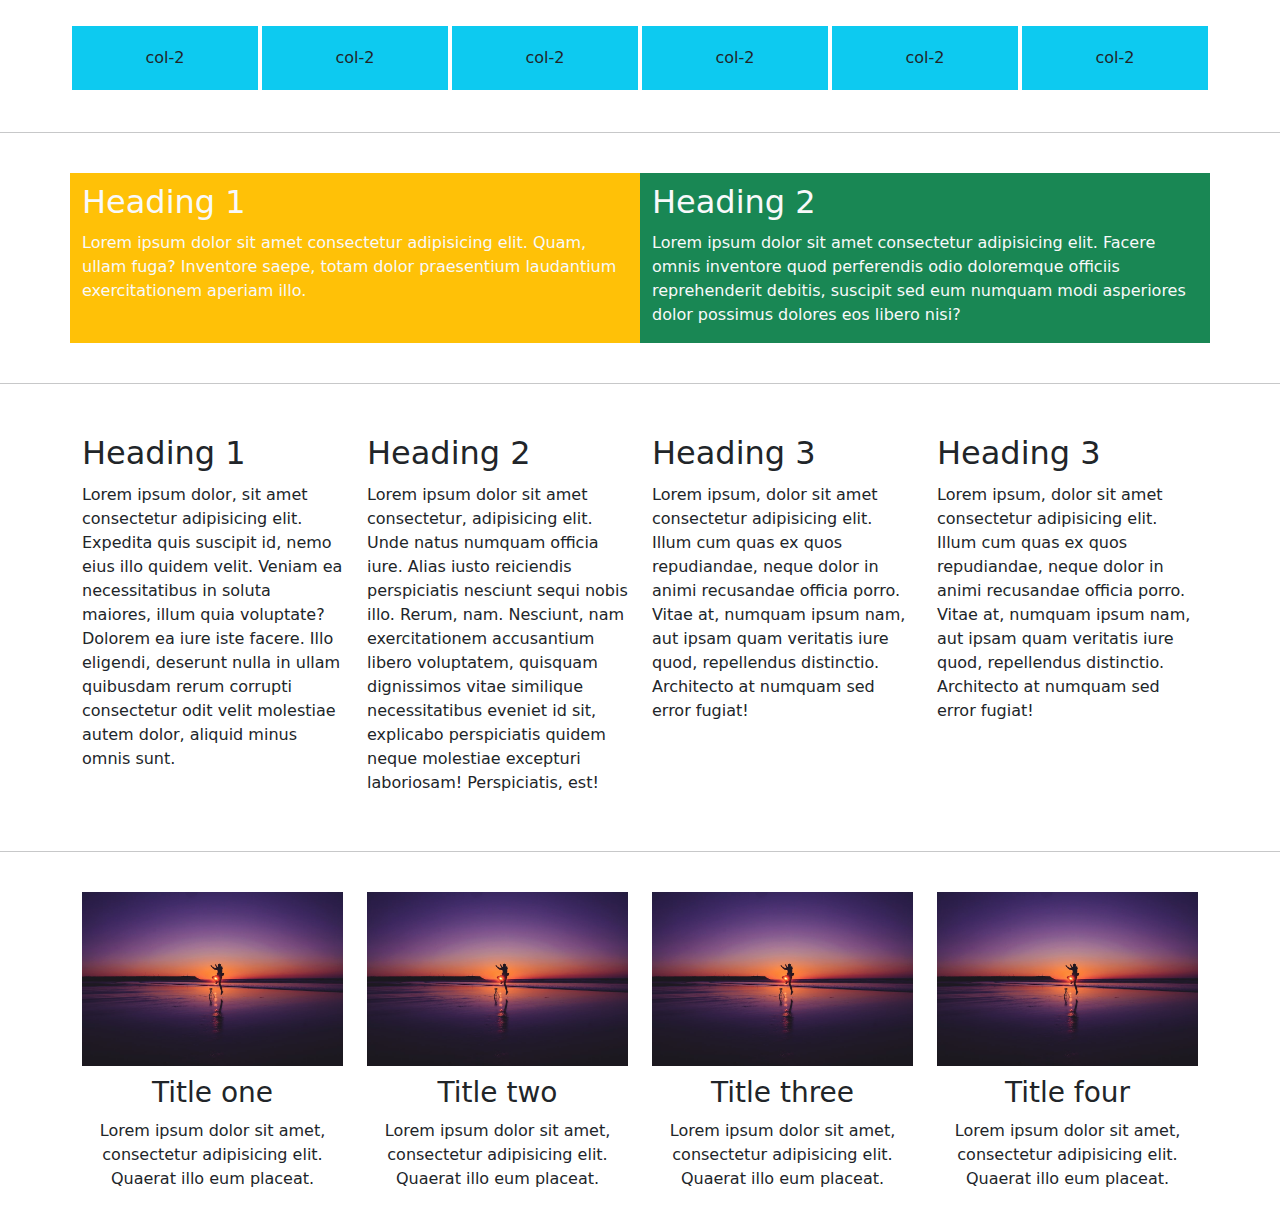
<file: grid-system.html>
<!DOCTYPE html>
<html lang="en">

<head>
    <meta charset="UTF-8">
    <meta http-equiv="X-UA-Compatible" content="IE=edge">
    <meta name="viewport" content="width=device-width, initial-scale=1.0">
    <title>Document</title>
    <link rel="stylesheet" href="bootstrap 5.1.1/css/bootstrap.min.css">
    <style>
        .box {
            padding: 20px;
            border: 2px solid white;
            /*Bad trick to saparate the boxes*/
        }

        h2,h3 {
            margin: 10px 0;
        }
    </style>
</head>

<body>

    <br>
    <div class="container">
        <div class="row text-center bg-info">
            <div class="col-2 box">col-2</div>
            <div class="col-2 box">col-2</div>
            <div class="col-2 box">col-2</div>
            <div class="col-2 box">col-2</div>
            <div class="col-2 box">col-2</div>
            <div class="col-2 box">col-2</div>
        </div>
    </div>
    <br><hr><br>
    <div class="container">
        <div class="row">
            <div class="col-6 bg-warning text-light">
                <h2>Heading 1</h2>
                <p>
                    Lorem ipsum dolor sit amet consectetur adipisicing elit. Quam, ullam fuga? Inventore saepe, totam
                    dolor praesentium laudantium exercitationem aperiam illo.
                </p>
            </div>
            <div class="col-6 bg-success text-light">
                <h2>Heading 2</h2>
                <p>
                    Lorem ipsum dolor sit amet consectetur adipisicing elit. Facere omnis inventore quod perferendis
                    odio doloremque officiis reprehenderit debitis, suscipit sed eum numquam modi asperiores dolor
                    possimus dolores eos libero nisi?
                </p>
            </div>
        </div>
    </div>
    <br><hr><br>
    <div class="container">
        <div class="row textc">
            <div class="col-12 col-sm-12 col-md-6 col-lg-4 col-xl-3">
                <h2>Heading 1</h2>
                <p>Lorem ipsum dolor, sit amet consectetur adipisicing elit. Expedita quis suscipit id, nemo eius illo
                    quidem velit. Veniam ea necessitatibus in soluta maiores, illum quia voluptate? Dolorem ea iure iste
                    facere. Illo eligendi, deserunt nulla in ullam quibusdam rerum corrupti consectetur odit velit
                    molestiae autem dolor, aliquid minus omnis sunt.</p>
            </div>
            <div class="col-12 col-sm-12 col-md-6 col-lg-4 col-xl-3">
                <h2>Heading 2</h2>
                <p>Lorem ipsum dolor sit amet consectetur, adipisicing elit. Unde natus numquam officia iure. Alias
                    iusto reiciendis perspiciatis nesciunt sequi nobis illo. Rerum, nam. Nesciunt, nam exercitationem
                    accusantium libero voluptatem, quisquam dignissimos vitae similique necessitatibus eveniet id sit,
                    explicabo perspiciatis quidem neque molestiae excepturi laboriosam! Perspiciatis, est!</p>
            </div>
            <div class="col-12 col-sm-12 col-md-6 col-lg-4 col-xl-3">
                <h2>Heading 3</h2>
                <p>Lorem ipsum, dolor sit amet consectetur adipisicing elit. Illum cum quas ex quos repudiandae, neque
                    dolor in animi recusandae officia porro. Vitae at, numquam ipsum nam, aut ipsam quam veritatis iure
                    quod, repellendus distinctio. Architecto at numquam sed error fugiat!</p>
            </div>
            <div class="col-12 col-sm-12 col-md-6 col-lg-4 col-xl-3">
                <h2>Heading 3</h2>
                <p>Lorem ipsum, dolor sit amet consectetur adipisicing elit. Illum cum quas ex quos repudiandae, neque
                    dolor in animi recusandae officia porro. Vitae at, numquam ipsum nam, aut ipsam quam veritatis iure
                    quod, repellendus distinctio. Architecto at numquam sed error fugiat!</p>
            </div>
        </div>
    </div>
    <br><hr><br>
    <div class="container">
        <div class="row text-center">
            <div class="col-12 col-sm-12 col-md-6 col-lg-4 col-xl-3">
                <img width="100%" src="intelijbackground.jpg" alt="">
                <h3>Title one</h3>
                <p>Lorem ipsum dolor sit amet, consectetur adipisicing elit. Quaerat illo eum placeat.</p>
            </div>
            <div class="col-12 col-sm-12 col-md-6 col-lg-4 col-xl-3">
                <img width="100%" src="intelijbackground.jpg" alt="">
                <h3>Title two</h3>
                <p>Lorem ipsum dolor sit amet, consectetur adipisicing elit. Quaerat illo eum placeat.</p>
            </div>
            <div class="col-12 col-sm-12 col-md-6 col-lg-4 col-xl-3">
                <img width="100%" src="intelijbackground.jpg" alt="">
                <h3>Title three</h3>
                <p>Lorem ipsum dolor sit amet, consectetur adipisicing elit. Quaerat illo eum placeat.</p>
            </div>
            <div class="col-12 col-sm-12 col-md-6 col-lg-4 col-xl-3">
                <img width="100%" src="intelijbackground.jpg" alt="">
                <h3>Title four</h3>
                <p>Lorem ipsum dolor sit amet, consectetur adipisicing elit. Quaerat illo eum placeat.</p>
            </div>
        </div>
    </div>
</body>

</html>
</file>
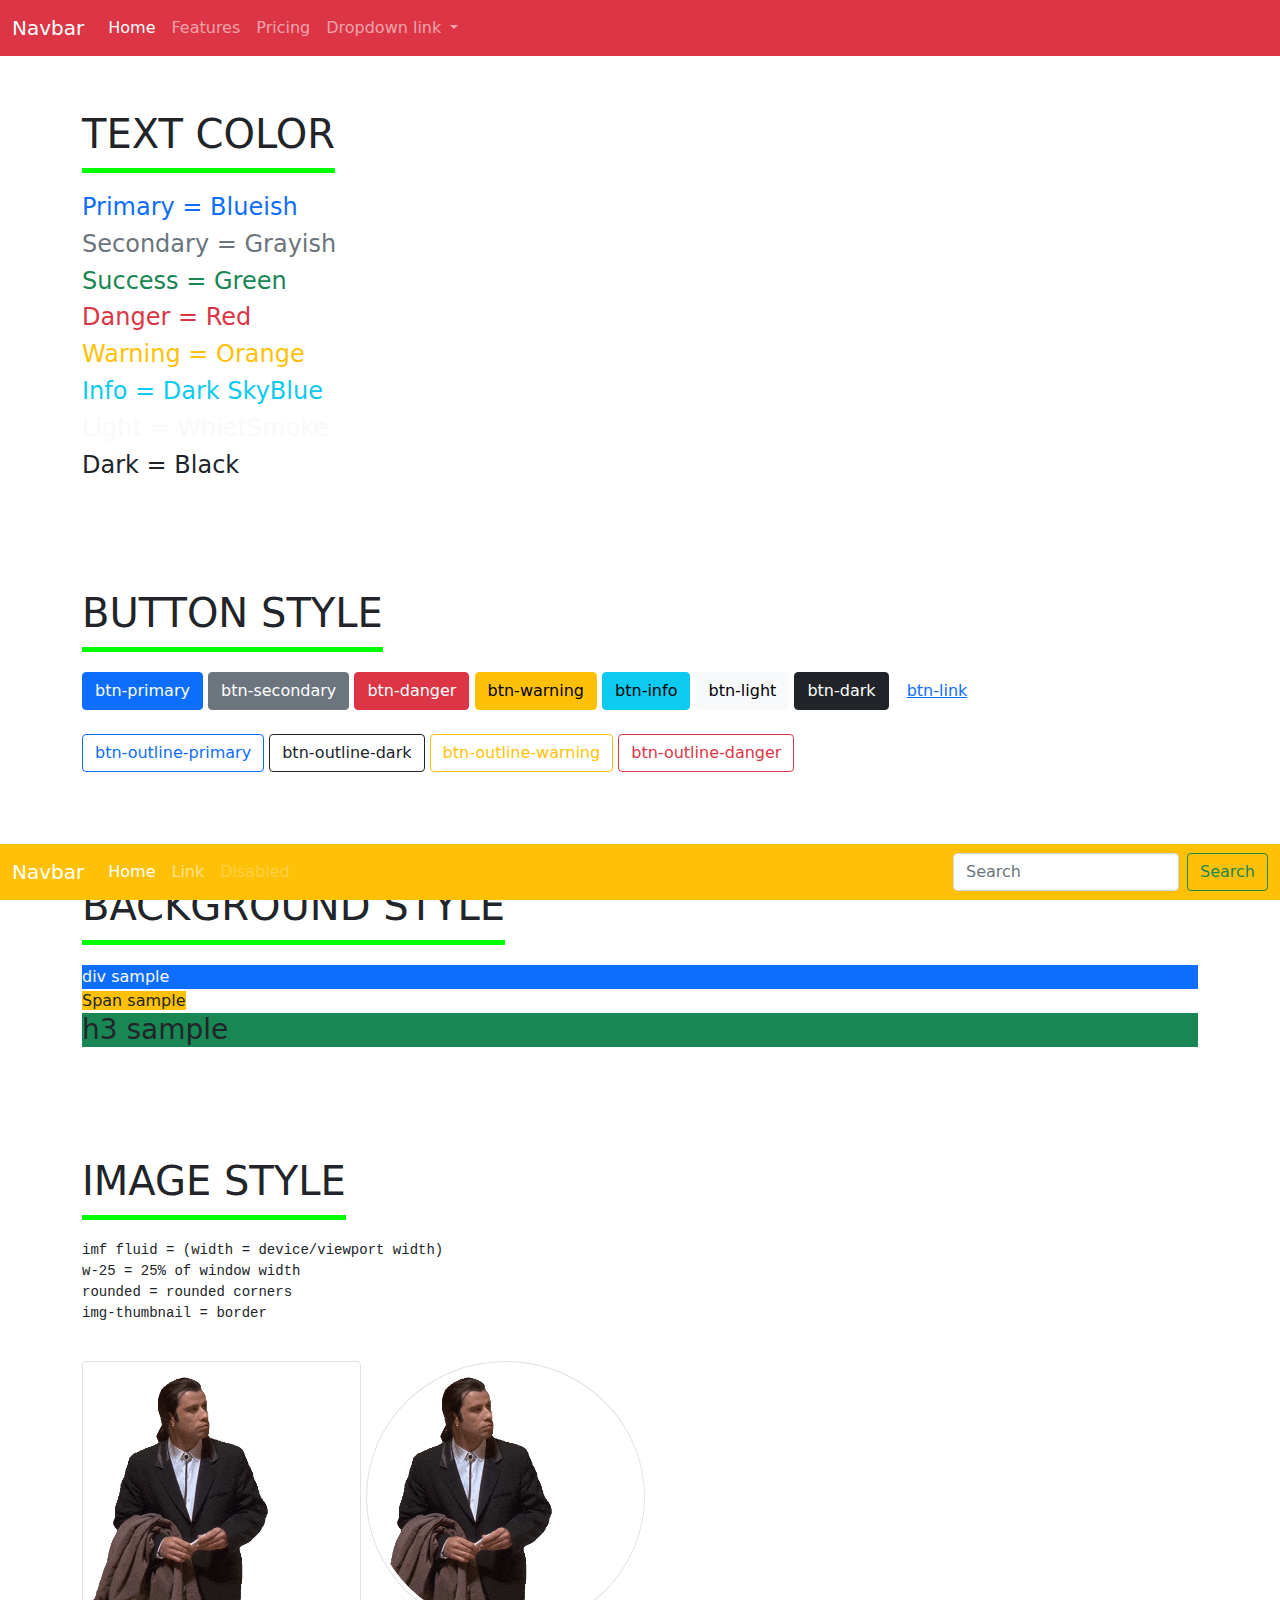
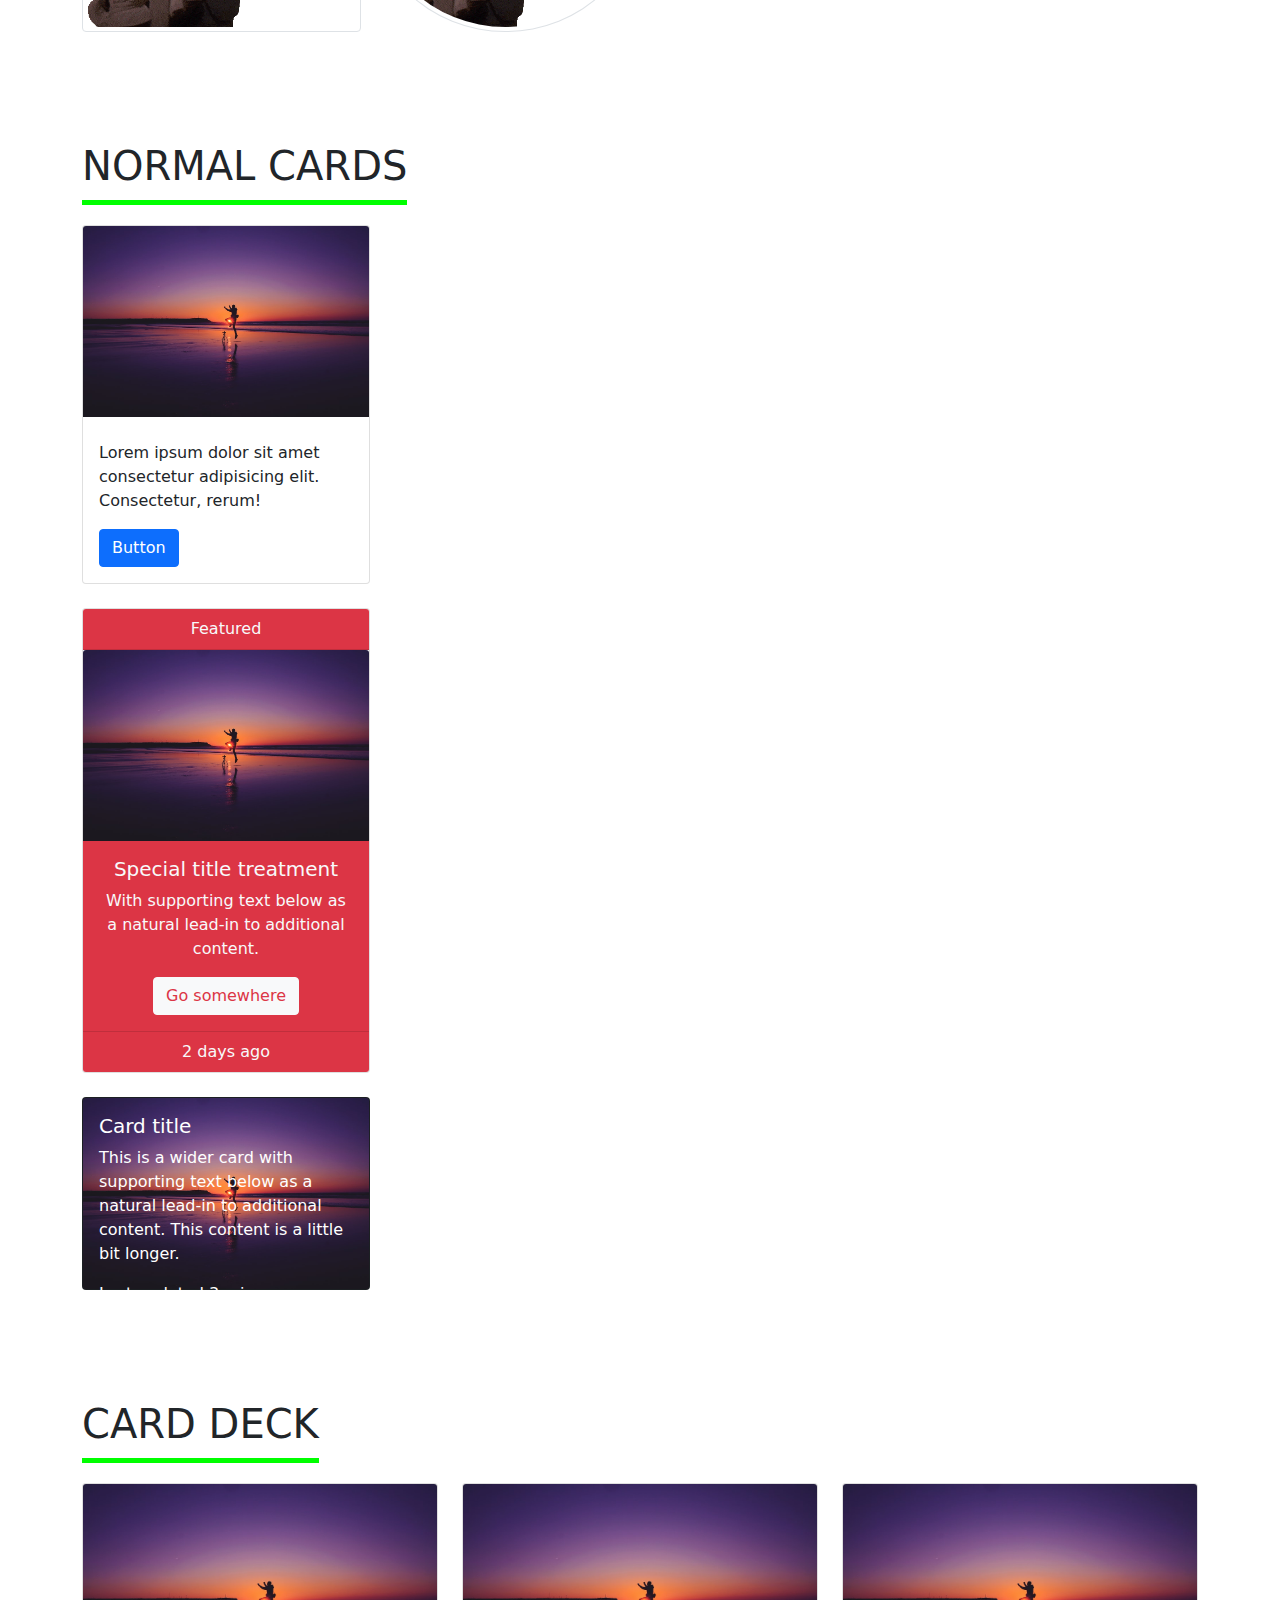
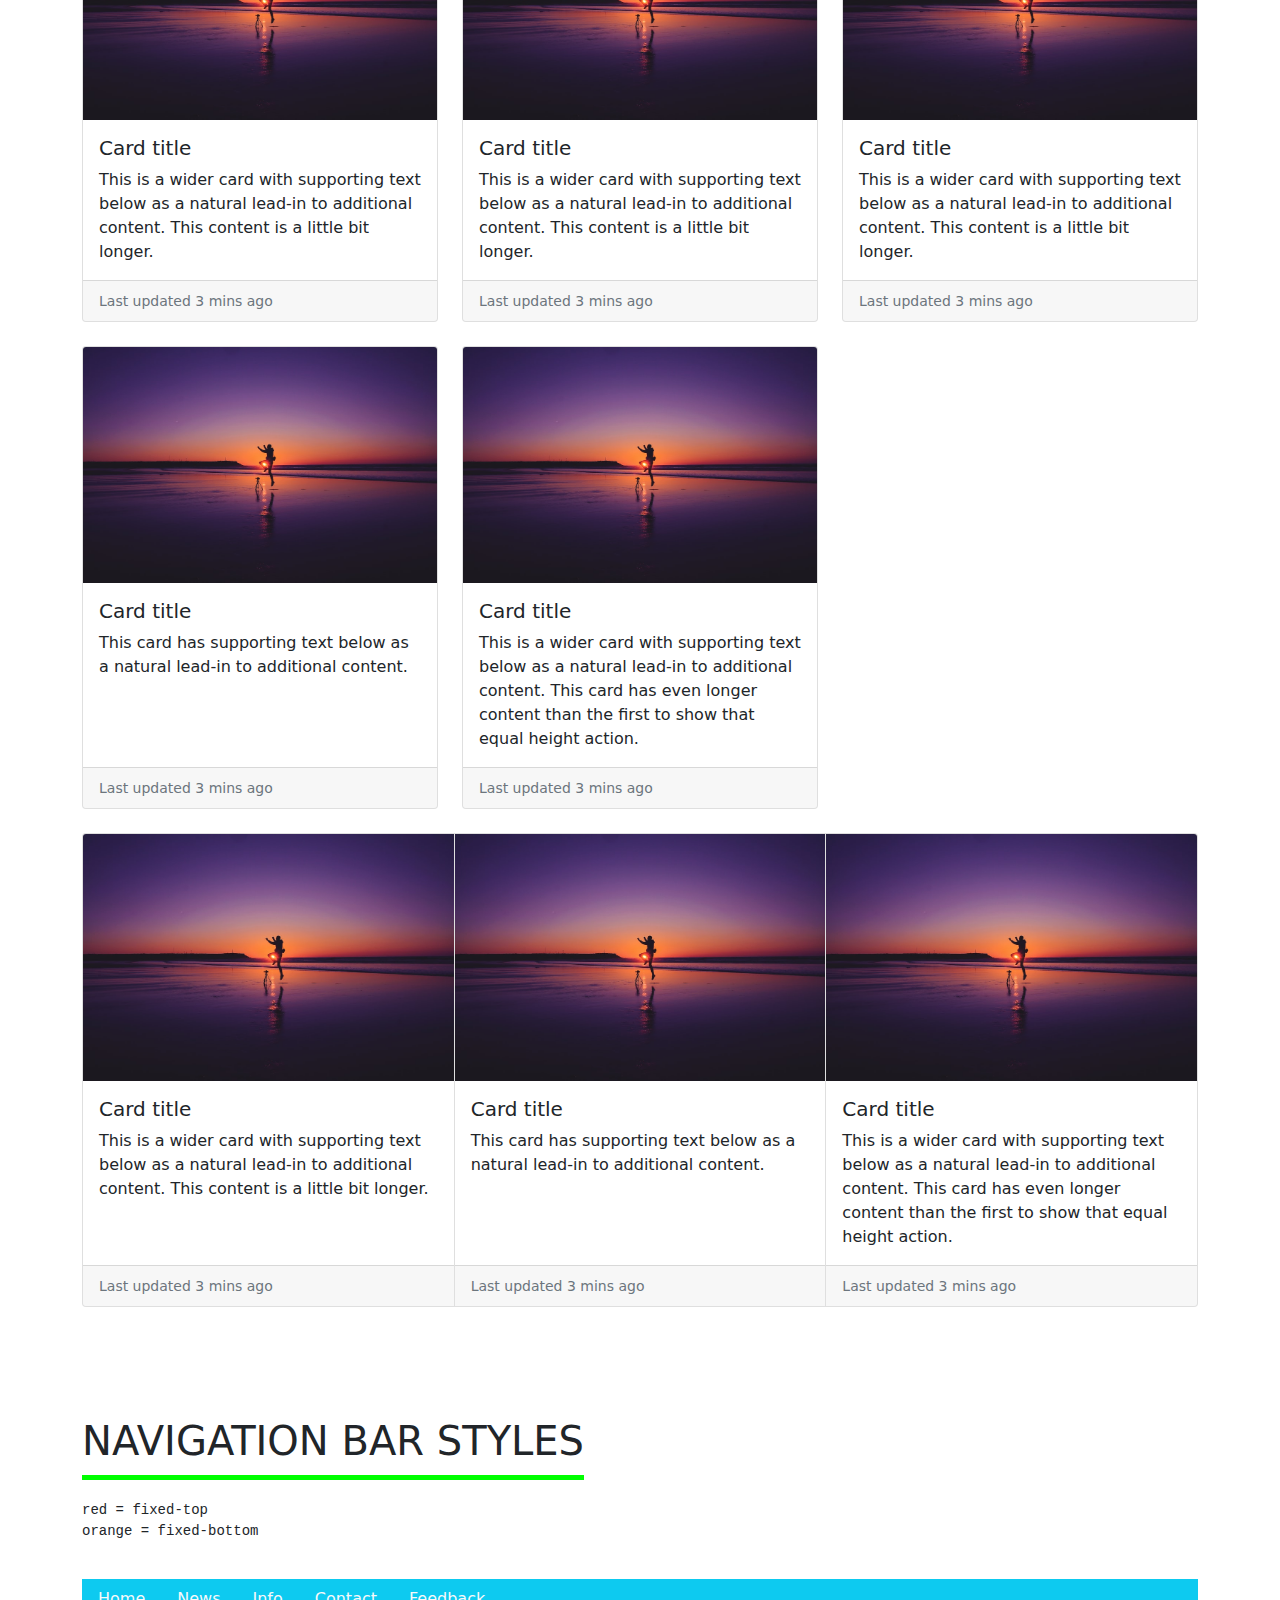
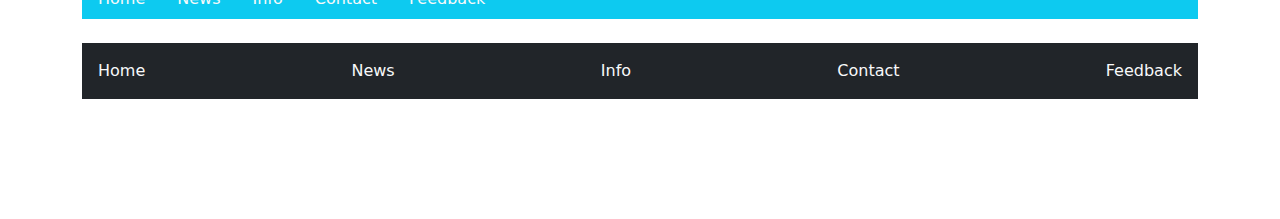
<file: test.html>
<!DOCTYPE html>
<html lang="en">

<head>
    <meta charset="UTF-8">
    <meta http-equiv="X-UA-Compatible" content="IE=edge">
    <meta name="viewport" content="width=device-width, initial-scale=1.0">
    <title>Document</title>
    <!-- <link href="https://cdn.jsdelivr.net/npm/bootstrap@5.1.1/dist/css/bootstrap.min.css" rel="stylesheet" integrity="sha384-F3w7mX95PdgyTmZZMECAngseQB83DfGTowi0iMjiWaeVhAn4FJkqJByhZMI3AhiU" crossorigin="anonymous"> -->
    <link rel="stylesheet" href="bootstrap 5.1.1/css/bootstrap.min.css">
    <style>
        h1{
            margin: 100px 0 20px 0;
            padding: 10px 0;
            border-bottom: 5px solid lime;
            width: max-content;
        }
    </style>
</head>

<body>
<div class="container">
    <text-style>
        <h1>TEXT COLOR</h1>
        <h4 class=text-primary>Primary = Blueish</h4>
        <h4 class=text-secondary>Secondary = Grayish</h4>
        <h4 class=text-success>Success = Green</h4>
        <h4 class=text-danger>Danger = Red</h4>
        <h4 class=text-warning>Warning = Orange</h4>
        <h4 class=text-info>Info = Dark SkyBlue</h4>
        <h4 class=text-light>Light = WhietSmoke</h4>
        <h4 class=text-dark>Dark = Black</h4>
    </text-style>
    <!-- SECTION BREAKPOINT -->
    <button-style>
        <h1>BUTTON STYLE</h1>
        <input class="btn btn-primary" type="button" value="btn-primary">
        <button class="btn btn-secondary">btn-secondary</button>
        <button class="btn btn-danger">btn-danger</button>
        <button class="btn btn-warning">btn-warning</button>
        <button class="btn btn-info">btn-info</button>
        <button class="btn btn-light">btn-light</button>
        <button class="btn btn-dark">btn-dark</button>
        <button class="btn btn-link">btn-link</button>
        <br><br>
        <button class="btn btn-outline-primary">btn-outline-primary</button>
        <button class="btn btn-outline-dark">btn-outline-dark</button>
        <button class="btn btn-outline-warning">btn-outline-warning</button>
        <button class="btn btn-outline-danger">btn-outline-danger</button>
    </button-style>
    <!-- SECTION BREAKPOINT -->
    <background-style>
        <h1>BACKGROUND STYLE</h1>
        <div class="text-light bg-primary"> div sample </div>
        <span class=bg-warning> Span sample </span>
        <h3 class=bg-success> h3 sample </h3>
    </background-style>
    <!-- SECTION BREAKPOINT -->
    <img-style>
        <h1>IMAGE STYLE</h1>
        <pre>
imf fluid = (width = device/viewport width)
w-25 = 25% of window width
rounded = rounded corners
img-thumbnail = border
        </pre>
        <img class="img-fluid w-25 rounded img-thumbnail" src="1.gif">
        <img class="w-25 img-thumbnail rounded-circle" src="1.gif">
    </img-style>
    <!-- SECTION BREAKPOINT -->
    <card-style>
        <h1>NORMAL CARDS</h1>
        <div class="card" style="width: 18rem;">
            <img src="intelijbackground.jpg" alt="" class="card-img-top">
            <div class="card-body">
                <h5 class="card-title"></h5>
                <p class="card-text">Lorem ipsum dolor sit amet consectetur adipisicing elit. Consectetur, rerum!</p>
                <a href="" class="btn btn-primary">Button</a>
            </div>
        </div>
        <br>
        <div class="card text-center" style="width: 18rem;">
            <div class="card-header bg-danger text-light">
                Featured
            </div>
            <img src="intelijbackground.jpg" alt="" class="card-img-top">
            <div class="card-body bg-danger">
                <h5 class="text-light card-title">Special title treatment</h5>
                <p class="text-light card-text">With supporting text below as a natural lead-in to additional content.
                </p>
                <a href="#" class="text-danger btn btn-light">Go somewhere</a>
            </div>
            <div class="bg-danger card-footer text-light">
                2 days ago
            </div>
        </div>
        <br>
        <div class="card bg-dark text-white" style="width: 18rem;">
            <img src="intelijbackground.jpg" class="card-img" alt="...">
            <div class="card-img-overlay">
                <h5 class="card-title">Card title</h5>
                <p class="card-text">This is a wider card with supporting text below as a natural lead-in to additional
                    content. This content is a little bit longer.</p>
                <p class="card-text">Last updated 3 mins ago</p>
            </div>
        </div>
        <h1>CARD DECK</h1>
        <div class="row row-cols-1 row-cols-md-3 g-4">
            <div class="col">
              <div class="card h-100">
                <img src="intelijbackground.jpg" class="card-img-top" alt="...">
                <div class="card-body">
                  <h5 class="card-title">Card title</h5>
                  <p class="card-text">This is a wider card with supporting text below as a natural lead-in to additional content. This content is a little bit longer.</p>
                </div>
                <div class="card-footer">
                  <small class="text-muted">Last updated 3 mins ago</small>
                </div>
              </div>
            </div>
            <div class="col">
              <div class="card h-100">
                <img src="intelijbackground.jpg" class="card-img-top" alt="...">
                <div class="card-body">
                  <h5 class="card-title">Card title</h5>
                  <p class="card-text">This is a wider card with supporting text below as a natural lead-in to additional content. This content is a little bit longer.</p>
                </div>
                <div class="card-footer">
                  <small class="text-muted">Last updated 3 mins ago</small>
                </div>
              </div>
            </div>
            <div class="col">
              <div class="card h-100">
                <img src="intelijbackground.jpg" class="card-img-top" alt="...">
                <div class="card-body">
                  <h5 class="card-title">Card title</h5>
                  <p class="card-text">This is a wider card with supporting text below as a natural lead-in to additional content. This content is a little bit longer.</p>
                </div>
                <div class="card-footer">
                  <small class="text-muted">Last updated 3 mins ago</small>
                </div>
              </div>
            </div>
            <div class="col">
              <div class="card h-100">
                <img src="intelijbackground.jpg" class="card-img-top" alt="...">
                <div class="card-body">
                  <h5 class="card-title">Card title</h5>
                  <p class="card-text">This card has supporting text below as a natural lead-in to additional content.</p>
                </div>
                <div class="card-footer">
                  <small class="text-muted">Last updated 3 mins ago</small>
                </div>
              </div>
            </div>
            <div class="col">
              <div class="card h-100">
                <img src="intelijbackground.jpg" class="card-img-top" alt="...">
                <div class="card-body">
                  <h5 class="card-title">Card title</h5>
                  <p class="card-text">This is a wider card with supporting text below as a natural lead-in to additional content. This card has even longer content than the first to show that equal height action.</p>
                </div>
                <div class="card-footer">
                  <small class="text-muted">Last updated 3 mins ago</small>
                </div>
              </div>
            </div>
          </div>
        <br>
        <div class="card-group">
            <div class="card">
                <img src="intelijbackground.jpg" class="card-img-top" alt="...">
                <div class="card-body">
                    <h5 class="card-title">Card title</h5>
                    <p class="card-text">This is a wider card with supporting text below as a natural lead-in to
                        additional content. This content is a little bit longer.</p>
                </div>
                <div class="card-footer">
                    <small class="text-muted">Last updated 3 mins ago</small>
                </div>
            </div>
            <div class="card">
                <img src="intelijbackground.jpg" class="card-img-top" alt="...">
                <div class="card-body">
                    <h5 class="card-title">Card title</h5>
                    <p class="card-text">This card has supporting text below as a natural lead-in to additional content.
                    </p>
                </div>
                <div class="card-footer">
                    <small class="text-muted">Last updated 3 mins ago</small>
                </div>
            </div>
            <div class="card">
                <img src="intelijbackground.jpg" class="card-img-top" alt="...">
                <div class="card-body">
                    <h5 class="card-title">Card title</h5>
                    <p class="card-text">This is a wider card with supporting text below as a natural lead-in to
                        additional content. This card has even longer content than the first to show that equal height
                        action.</p>
                </div>
                <div class="card-footer">
                    <small class="text-muted">Last updated 3 mins ago</small>
                </div>
            </div>
        </div>

    </card-style>
    <!-- SECTION BREAKPOINT -->
    <navigation-bar-style>
        <h1>NAVIGATION BAR STYLES</h1>
        <pre>
red = fixed-top
orange = fixed-bottom
        </pre>
        <nav class="nav bg-info">
            <a href="" class="nav-link text-light">Home</a>
            <a href="" class="nav-link text-light">News</a>
            <a href="" class="nav-link text-light">Info</a>
            <a href="" class="nav-link text-light">Contact</a>
            <a href="" class="nav-link text-light">Feedback</a>
        </nav>
        <br>
        <nav class="navbar navbar-dark bg-dark">
            <a href="" class="nav-link text-light">Home</a>
            <a href="" class="nav-link text-light">News</a>
            <a href="" class="nav-link text-light">Info</a>
            <a href="" class="nav-link text-light">Contact</a>
            <a href="" class="nav-link text-light">Feedback</a>
        </nav>
        <br>
        <nav class="navbar navbar-expand-lg navbar-dark bg-warning fixed-bottom">
            <div class="container-fluid">
                <button class="navbar-toggler" type="button" data-bs-toggle="collapse"
                    data-bs-target="#navbarTogglerDemo03" aria-controls="navbarTogglerDemo03" aria-expanded="false"
                    aria-label="Toggle navigation">
                    <span class="navbar-toggler-icon"></span>
                </button>
                <a class="navbar-brand" href="#">Navbar</a>
                <div class="collapse navbar-collapse" id="navbarTogglerDemo03">
                    <ul class="navbar-nav me-auto mb-2 mb-lg-0">
                        <li class="nav-item">
                            <a class="nav-link active" aria-current="page" href="#">Home</a>
                        </li>
                        <li class="nav-item">
                            <a class="nav-link" href="#">Link</a>
                        </li>
                        <li class="nav-item">
                            <a class="nav-link disabled">Disabled</a>
                        </li>
                    </ul>
                    <form class="d-flex">
                        <input class="form-control me-2" type="search" placeholder="Search" aria-label="Search">
                        <button class="btn btn-outline-success" type="submit">Search</button>
                    </form>
                </div>
            </div>
        </nav>
        <br>
        <nav class="navbar navbar-expand-lg navbar-dark bg-danger fixed-top">
            <div class="container-fluid">
                <a class="navbar-brand" href="#">Navbar</a>
                <button class="navbar-toggler" type="button" data-bs-toggle="collapse"
                    data-bs-target="#navbarNavDropdown" aria-controls="navbarNavDropdown" aria-expanded="false"
                    aria-label="Toggle navigation">
                    <span class="navbar-toggler-icon"></span>
                </button>
                <div class="collapse navbar-collapse" id="navbarNavDropdown">
                    <ul class="navbar-nav">
                        <li class="nav-item">
                            <a class="nav-link active" aria-current="page" href="#">Home</a>
                        </li>
                        <li class="nav-item">
                            <a class="nav-link" href="#">Features</a>
                        </li>
                        <li class="nav-item">
                            <a class="nav-link" href="#">Pricing</a>
                        </li>
                        <li class="nav-item dropdown">
                            <a class="nav-link dropdown-toggle" href="#" id="navbarDropdownMenuLink" role="button"
                                data-bs-toggle="dropdown" aria-expanded="false">
                                Dropdown link
                            </a>
                            <ul class="dropdown-menu" aria-labelledby="navbarDropdownMenuLink">
                                <li><a class="dropdown-item" href="#">Action</a></li>
                                <li><a class="dropdown-item" href="#">Another action</a></li>
                                <li><a class="dropdown-item" href="#">Something else here</a></li>
                            </ul>
                        </li>
                    </ul>
                </div>
            </div>
        </nav>
    </navigation-bar-style>

</div>


    <br><br><br>
    <script src="https://cdn.jsdelivr.net/npm/bootstrap@5.1.1/dist/js/bootstrap.bundle.min.js"
        integrity="sha384-/bQdsTh/da6pkI1MST/rWKFNjaCP5gBSY4sEBT38Q/9RBh9AH40zEOg7Hlq2THRZ"
        crossorigin="anonymous"></script>

</body>

</html>
</file>
<file: style.css>
.carousel-box{
    margin-top: 100px;
}
p{
    color: #999;
    font-size: 13px;
    line-height: 25px;

}
h1{
    text-transform: uppercase;
}
.indic,.a{
    background: orange;
}
.carousel-indicators button{
    background-color: orange;
}
.a{
    background-color: orange;
}
h5{
    font-weight: 600;
}
.see-all-link{
    text-decoration: none;
    font-weight: bold;
}
.card{
    border: none;
    box-shadow: 0 0 20px #dfdfdf;
    padding: 60px 30px 20px 30px;
    border-radius: 10px;
}
.navbg{
    background-color: white;
    box-shadow: 0 0 10px #c0c0c057;
    padding: 8px;
}
.cathead{
    margin: 65px 0 30px 0;
}
.cathead h5{
    font-size: 30px;
}
.cat{
    position: relative;
    margin-bottom: 50px;
    margin-top: 150px;
}
.cat::after{
    content: '';
    background: linear-gradient(to left, orange, gold);
    position: absolute;
    height: 6px;
    border-radius: 5px;
    width: 80px;
    left: calc(50% - 40px);
}
.bag, .perf, .shoe{
    margin: 25px 0;
    padding: 50px;
    box-shadow: 0 0 15px #c0c0c049;
}
.bag{
    border-radius: 5px 10px 5px 30px;
}
.perf{
    border-radius: 10px 5px 30px 5px;

}
.shoe{
    border-radius: 10px 5px 30px 5px;
}
.bag span, .perf span, .shoe span{
    font-weight: bold;
    padding: 40px 0 0 0;
}
.fas{
    margin: 0 0 0 5px;
    font-size: 12px;
    color: whitesmoke;
}
.btn{
    padding: 8px 15px;
    border-radius: 5px;
}
.slider-bg{
    background: url(res/bg-2.png) no-repeat bottom left;
    background-size: 10%;
    margin-bottom: 100px;
}
.s1{
    background: url(res/bg-1.png) no-repeat center right ;
    background-size: auto 220px;

}
.s2,.s1{
    /* background:red; */
    height: max-content;
}
.s2{
    height: 400px;
    /* background:red; */
    display: flex;
    flex-direction: column;
    justify-content: center;
    align-items: start;
    padding-left: 50px;
}
.price{
    margin: 35px auto 20px auto;
    color: #555;
}
#footer{
    margin: 100px auto;
}
.slide-p{
    margin: 25px 0;
}
</file>
